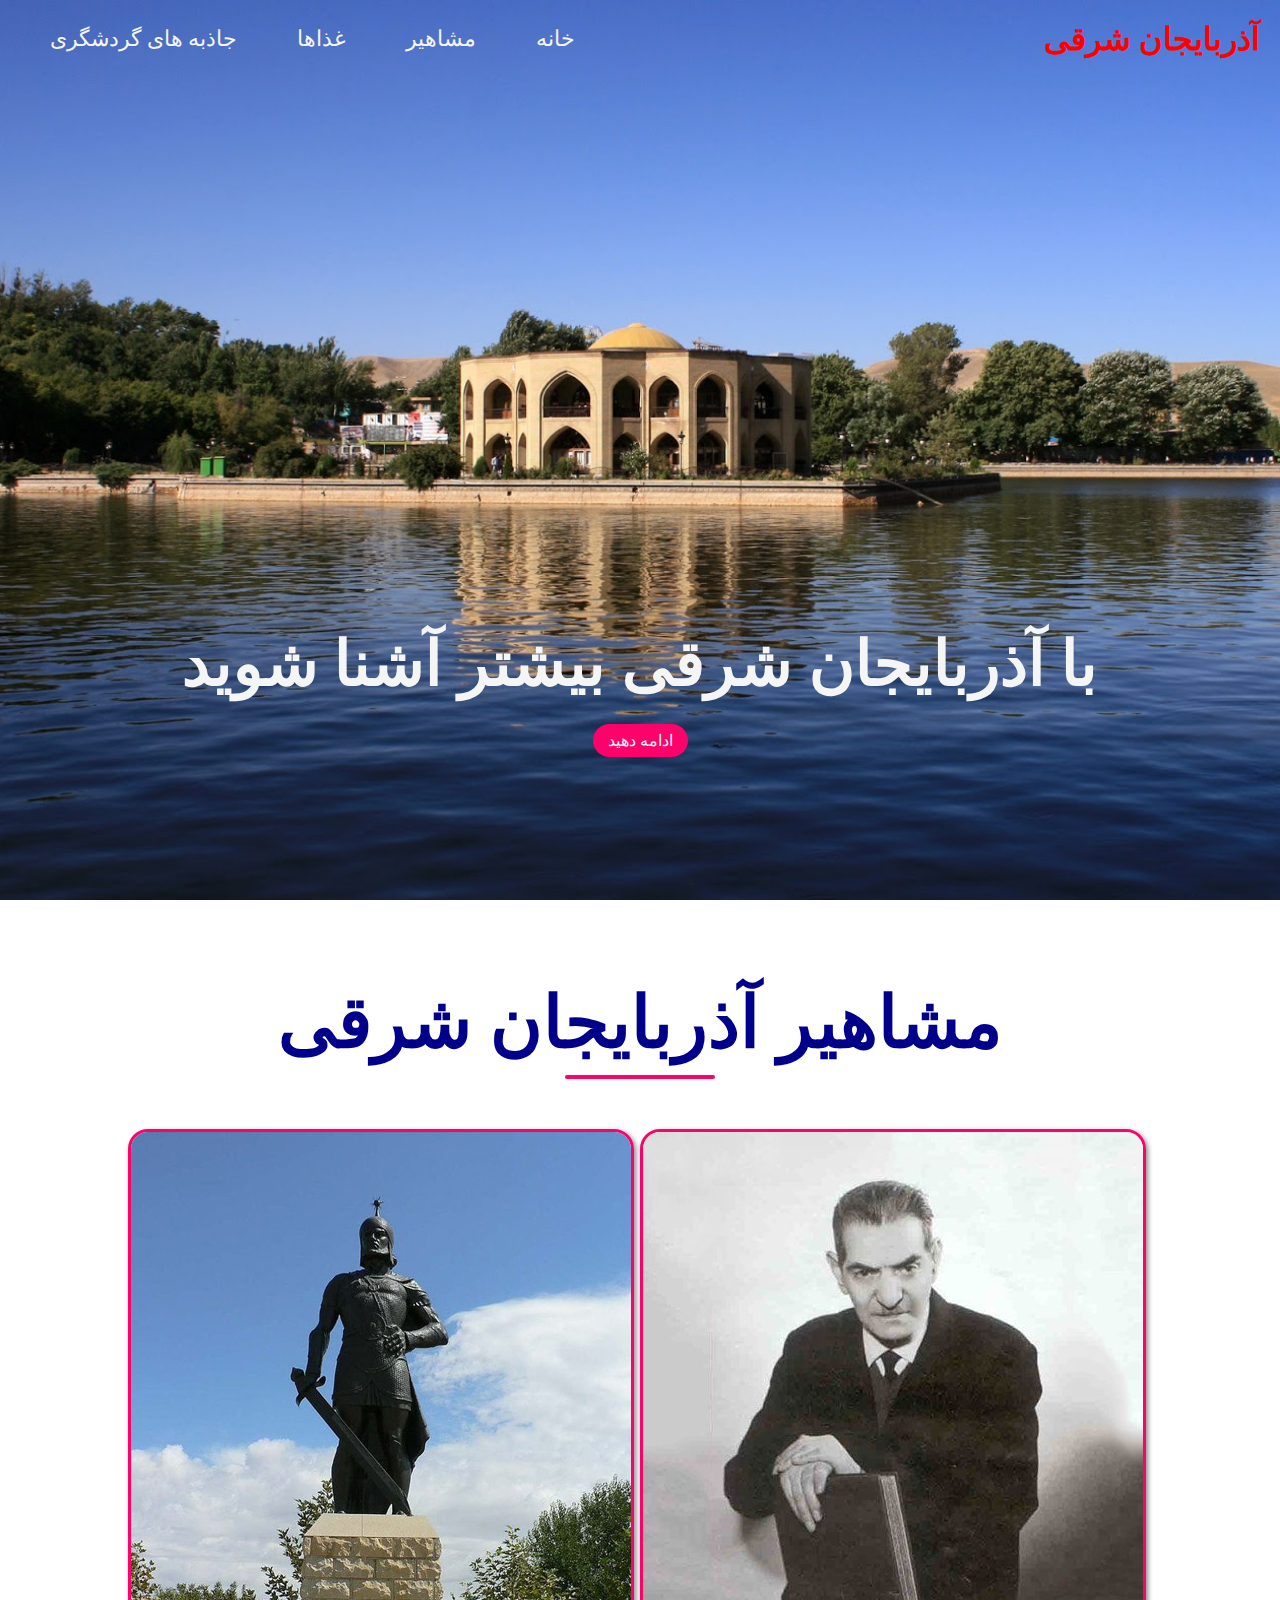
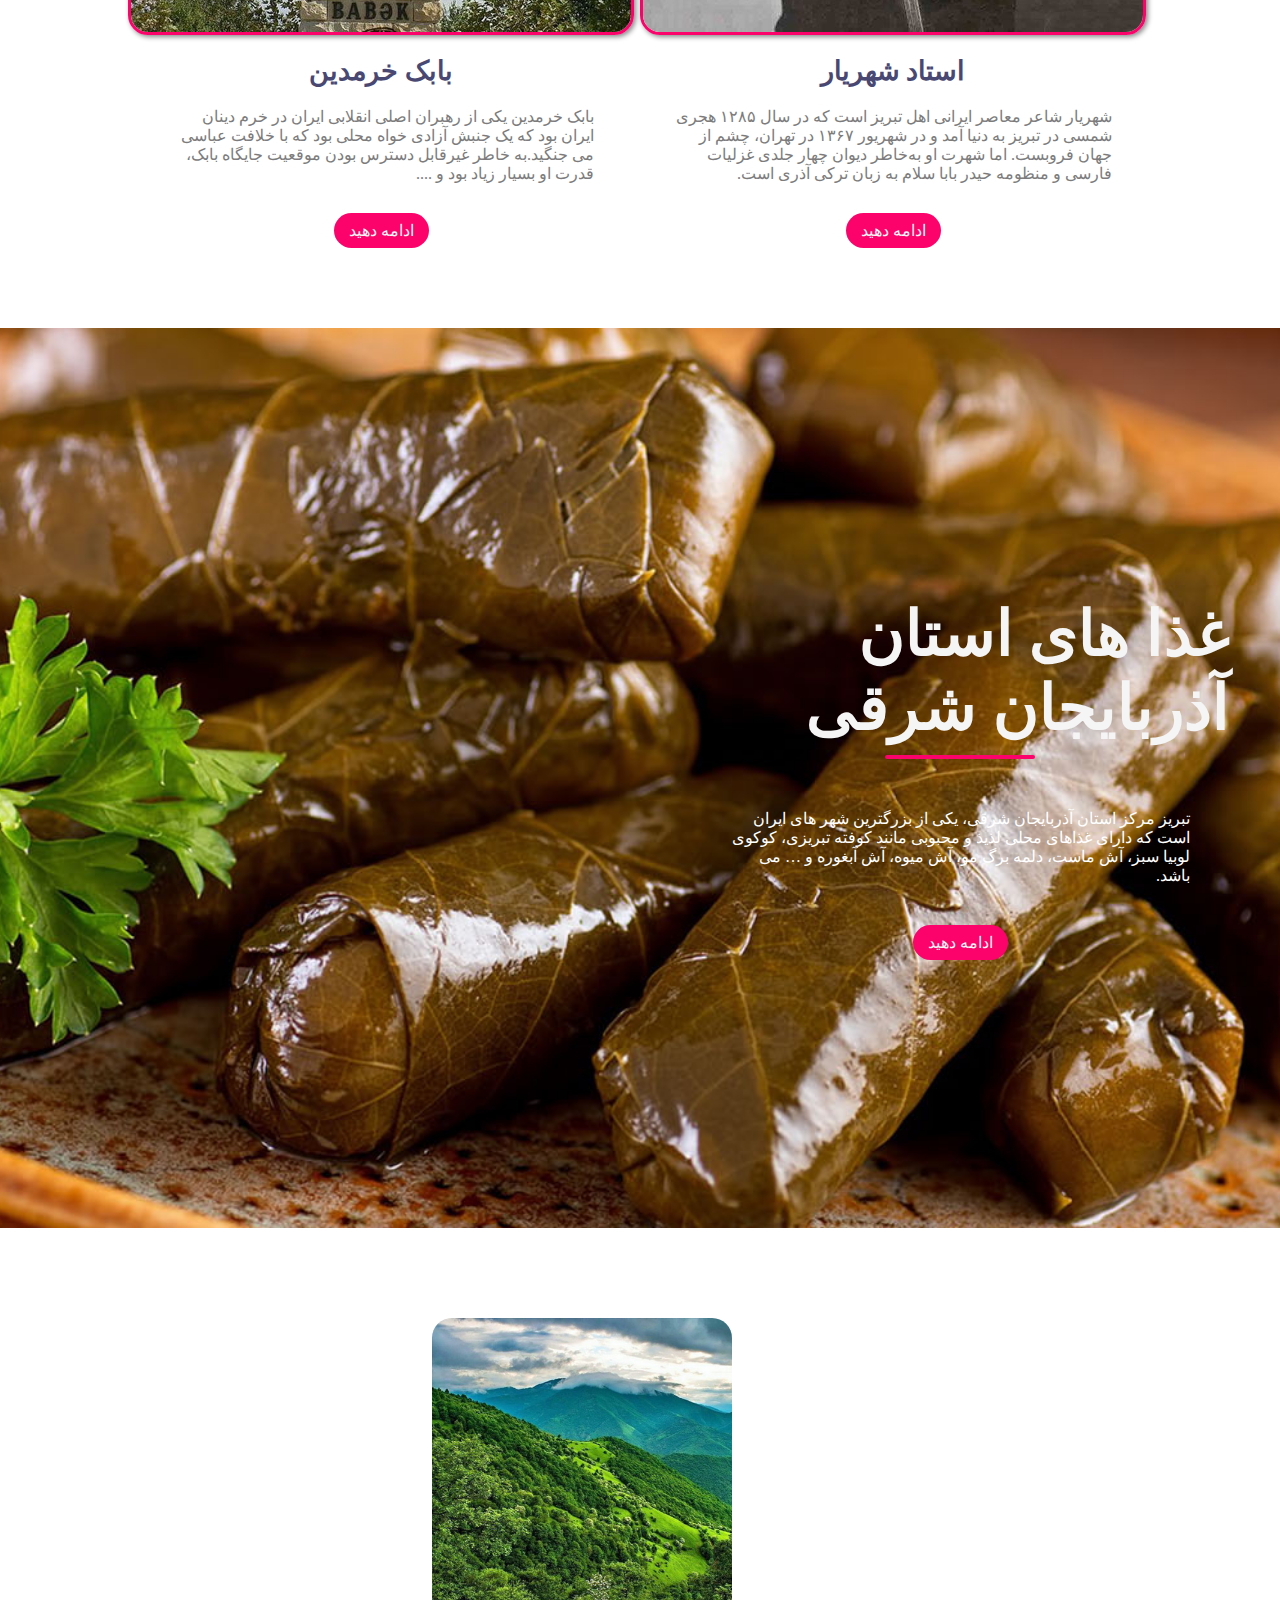
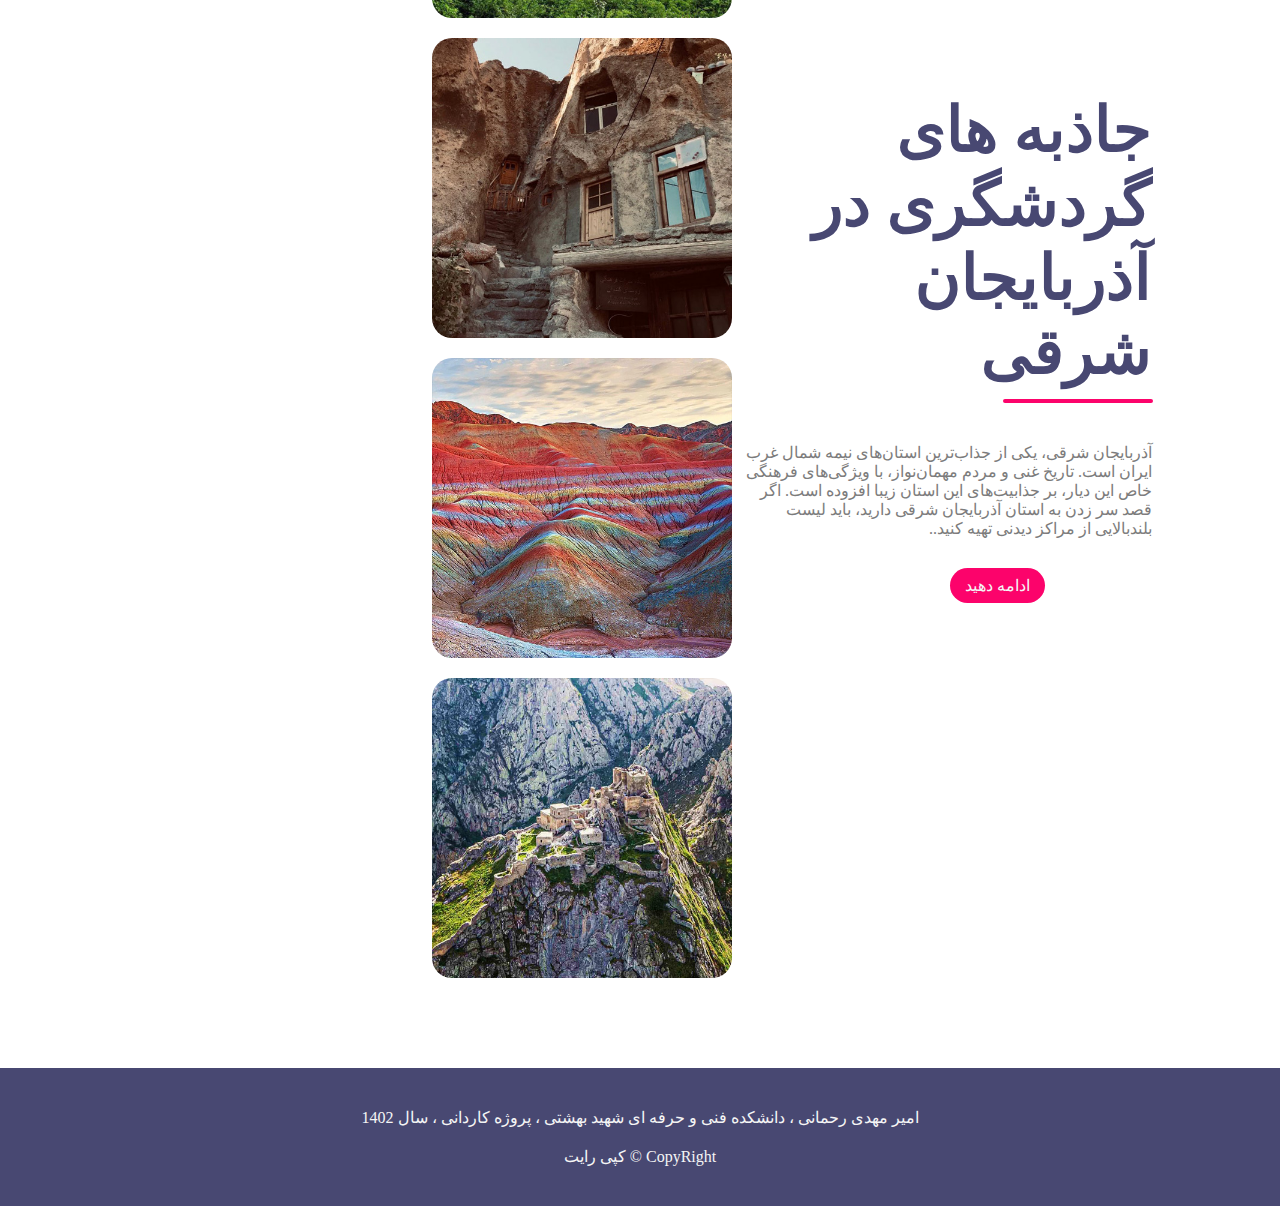
<file: index.html>
<!DOCTYPE html>
<html lang="en">
<head>
    <meta charset="UTF-8">
    <meta name="viewport" content="width=device-width, initial-scale=1.0">
    <title>آذربایجان شرقی</title>
    <link rel="stylesheet" href="./style.css">
</head>
<body>
    
    <!-------------------------------------- Navbar -------------------------------------->
     <nav class="navbar">
        <h1 class="logo">آذربایجان شرقی</h1>
        <ul class="nav-links">
            <li ><a href="./index.html">خانه</a></li>
            <li><a href="./famous.html">مشاهیر</a></li>
            <li><a href="./food.html">غذاها</a></li>
            <li><a href="./places.html">جاذبه های گردشگری</a></li>
        </ul>
        <img src="/img/menu.png" alt="menu" class="menu-btn">
     </nav>
    <!-------------------------------------- Navbar -------------------------------------->

    <!-------------------------------------- Header -------------------------------------->


     <header>
        <div class="header-content">
        
       
        <h1>با آذربایجان شرقی بیشتر آشنا شوید </h1>
        <a href="./index.html#SecFam" class="ctn">ادامه دهید </a>
        </div>
     </header>

    <!-------------------------------------- Header -------------------------------------->

    <!-------------------------------------- Section Famous -------------------------------------->

     <section class="Section-Famous" id="SecFam">
        <div class="title">
            <h1>مشاهیر آذربایجان شرقی</h1>
            <div class="line"></div>
        </div>
        <div class="row">
            <div class="col">
                <img src="img/Shahriyar2.jpg" alt="">
                <h4>استاد شهریار</h4>
                <p>

                    شهریار شاعر معاصر ایرانی اهل تبریز است که در سال‌ ۱۲۸۵ هجری شمسی در تبریز به دنیا آمد و در شهریور ۱۳۶۷ در تهران، چشم از جهان فروبست.  اما شهرت او به‌خاطر دیوان چهار جلدی غزلیات فارسی و منظومه حیدر بابا سلام به زبان ترکی آذری است.</p>
                <a href="./famous.html#Shahriyar" class="ctn">ادامه دهید</a>
            </div>
            <div class="col">
                <img src="img/babak1.jpg" alt="">
                <h4>بابک خرمدین </h4>
                <p>بابک خرمدین یکی از رهبران اصلی انقلابی ایران در خرم دینان 
                    ایران بود که یک جنبش آزادی خواه محلی بود که با خلافت عباسی می جنگید.به خاطر غیرقابل دسترس بودن موقعیت جایگاه بابک، قدرت او بسیار زیاد بود و ....
                </p>
                <a href="./famous.html#Babak" class="ctn">ادامه دهید</a>
            </div>
        </div>
     </section>
    <!-------------------------------------- Section Famous -------------------------------------->

    <!-------------------------------------- Section Food -------------------------------------->

     <section class="Section-Food">
        <div class="Food-content">
            <h1> غذا های استان آذربایجان شرقی</h1>
            <div class="line"></div>
        <p> تبریز مرکز استان آذربایجان شرقی، یکی از بزرگترین شهر های ایران است که دارای غذاهای محلی لذیذ و محبوبی مانند کوفته تبریزی، کوکوی لوبیا سبز، آش ماست، دلمه برگ مو، آش میوه، آش آبغوره و … می باشد.</p>
        <a href="./food.html" class="ctn">ادامه دهید </a>
        </div>
    </section>
    <!-------------------------------------- Section Food -------------------------------------->

    <!-------------------------------------- Section Places -------------------------------------->

    <section class="Section-Places">
        <div class="row">
            <div class="col content-col">
                <h1> جاذبه های گردشگری در آذربایجان شرقی</h1>
                <div class="line"></div>
                <p>
                    آذربایجان شرقی، یکی از جذاب‌ترین استان‌های نیمه شمال غرب ایران است.
                     تاریخ غنی و مردم مهمان‌نواز، با ویژگی‌‌های فرهنگی خاص این دیار، بر جذابیت‌های این استان زیبا افزوده است. 
                     اگر قصد سر زدن به استان آذربایجان شرقی دارید، باید لیست بلندبالایی از مراکز دیدنی تهیه کنید..</p>
                    <a href="./places.html" class="ctn"> ادامه دهید </a>
            </div>
            <div class="col image-col">
                <div class="image-gallery">
                    <img src="img/Arasbaran.jpg" alt="">
                    <img src="img/kan2.jpg" alt="">
                    <img src="img/Ala.jpg" alt="">
                    <img src="img/Babak.jpg" alt="">
                </div>
            </div>
        </div>
    </section>
    <!-------------------------------------- Section Places -------------------------------------->

    <!-------------------------------------- Section Footer -------------------------------------->

    <section class="footer">
        <p>امیر مهدی رحمانی ، دانشکده فنی و حرفه ای شهید بهشتی ، پروژه کاردانی ، سال 1402</p>
        <p>CopyRight © کپی رایت</p>

    </section>
    <!-------------------------------------- Section Footer -------------------------------------->

    <!-------------------------------------- Script -------------------------------------->

     <script>
        const menuBtn = document.querySelector('.menu-btn')
        const navlinks = document.querySelector('.nav-links')


        menuBtn.addEventListener('click',()=>{
            navlinks.classList.toggle('mobile-menu')
        })
     </script>
    <!-------------------------------------- Script -------------------------------------->

</body>
</html>
</file>
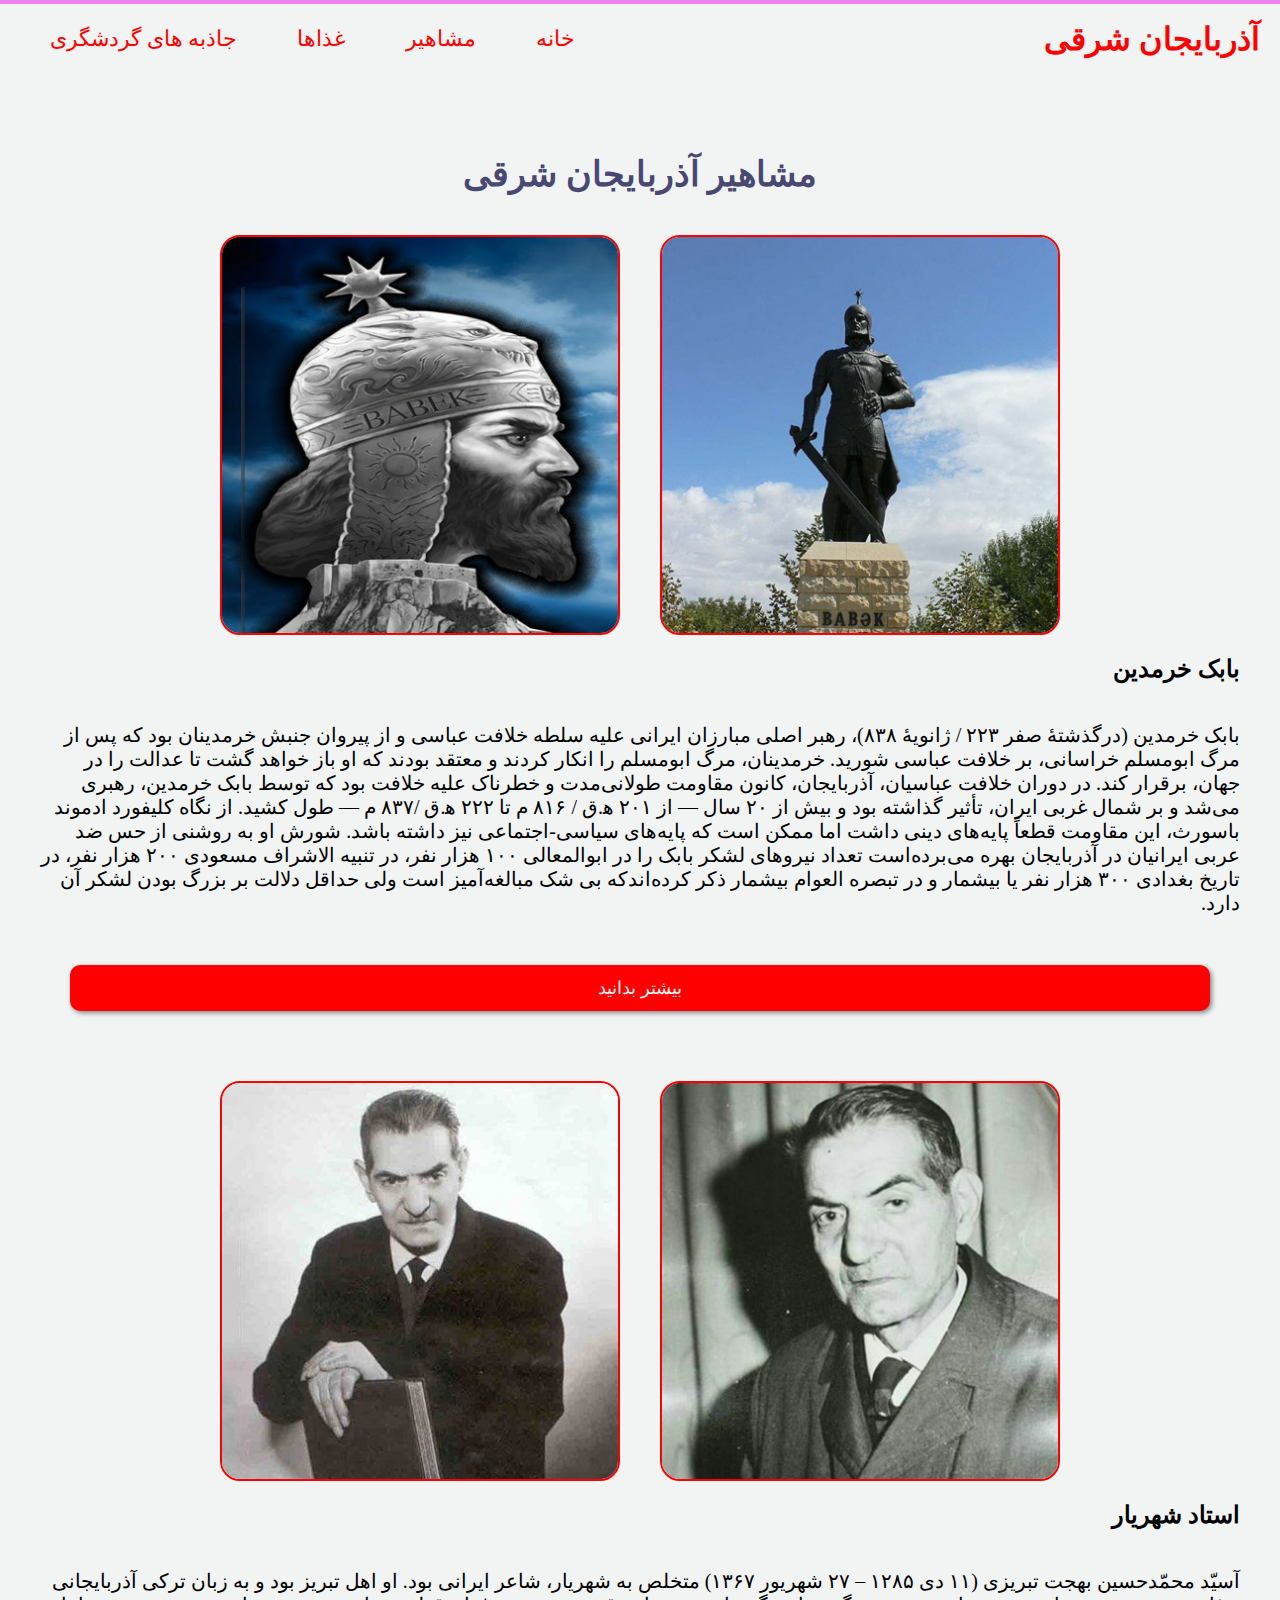
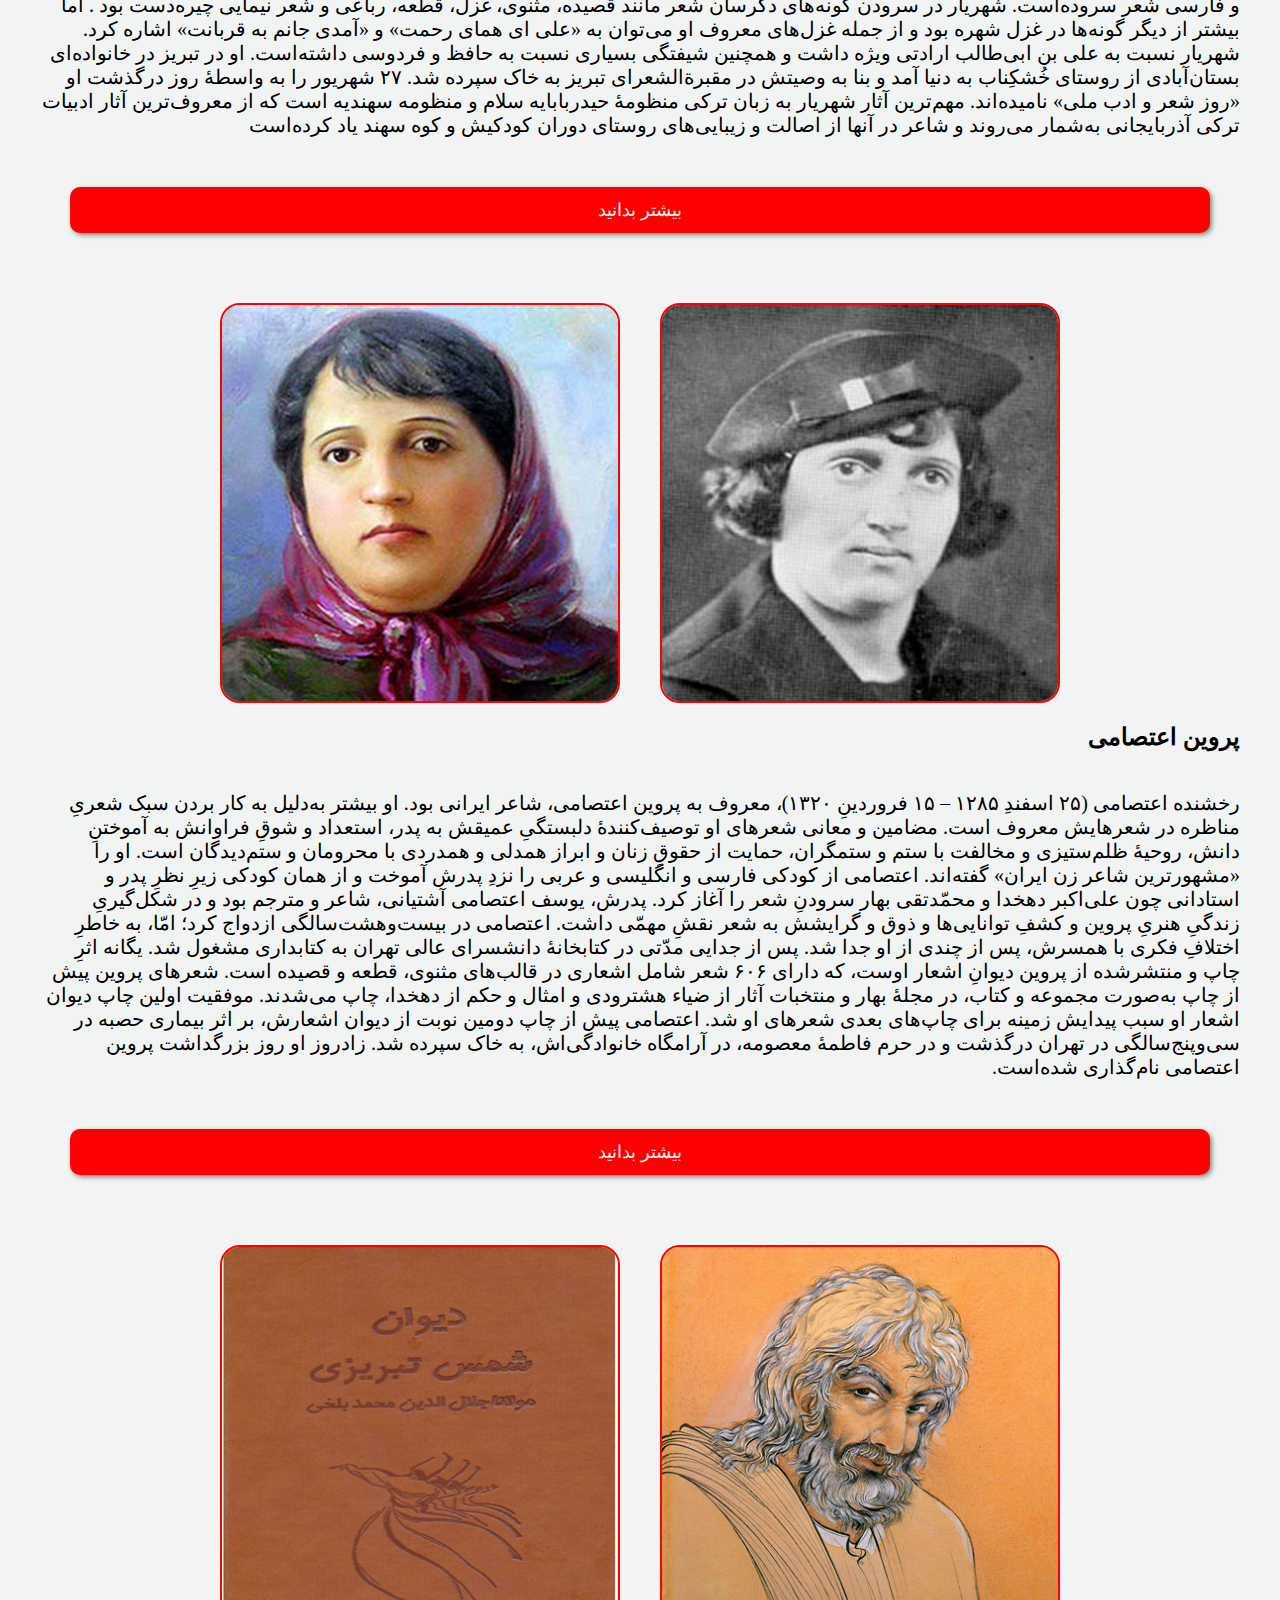
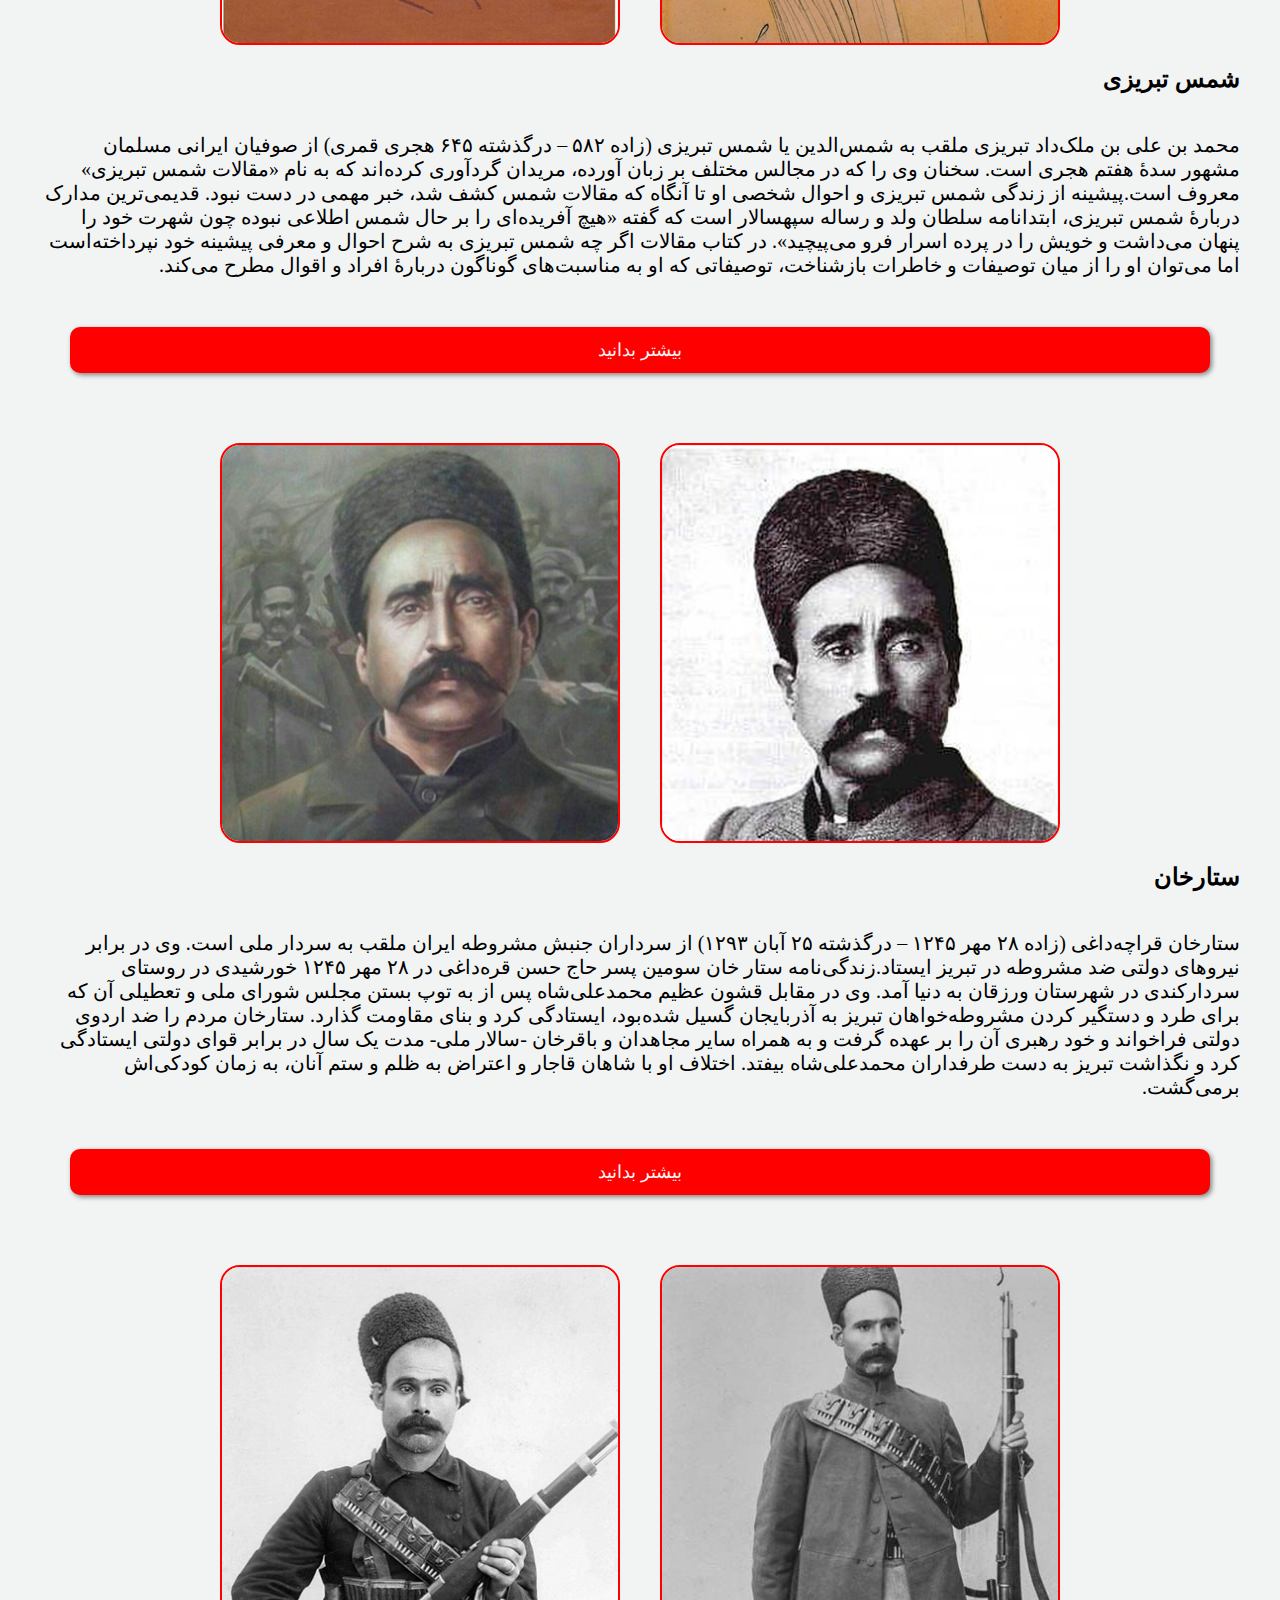
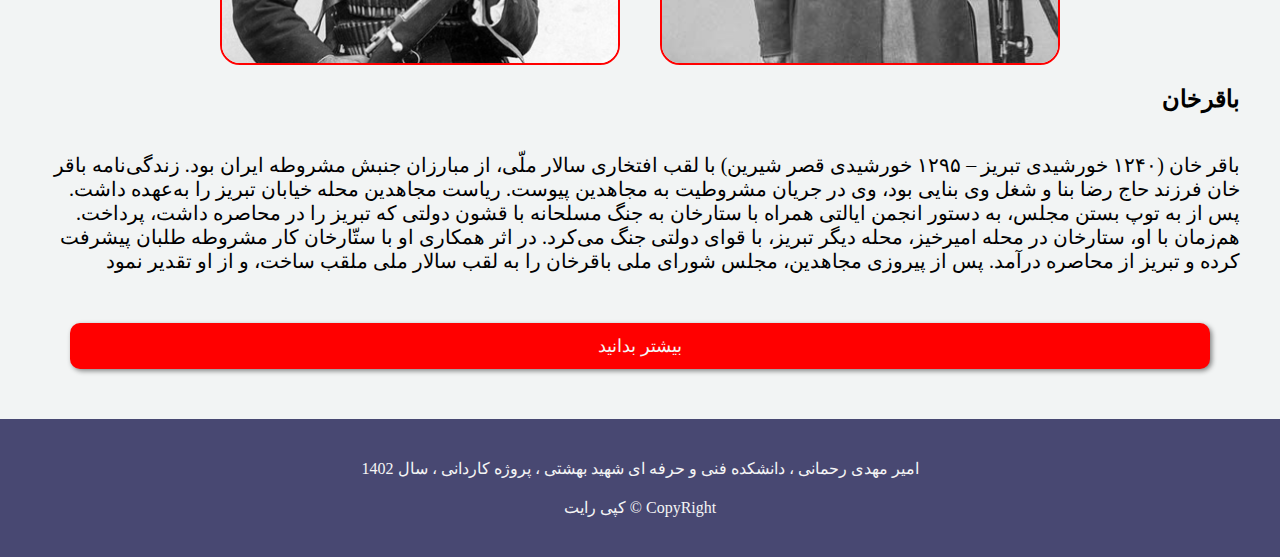
<file: famous.html>
<!DOCTYPE html>
<html lang="en">
<head>
    <meta charset="UTF-8">
    <meta name="viewport" content="width=device-width, initial-scale=1.0">
    <title>Famous</title>
</head>


<style>
 /* -------------------------------------- Global --------------------------------------   */
    
    body {
        background-color:  #f2f4f4    ;
    }
    .title {
        font-size: 35px;
        text-align: center;
        margin-bottom: 20px;
        color: #484872;
        font-weight: bold;
    }
    hr {
        border: 2.7px solid violet;

    }

    *{
    margin: 0;
    padding: 0;
    box-sizing: border-box;
}
    html {
    direction: rtl;
}
a {
    text-decoration: none;
}
.img{
        display: flex; justify-content: center;
    }
    ul{
    list-style: none;
}
 /* -------------------------------------- Global --------------------------------------   */

 /* -------------------------------------- Content --------------------------------------   */

 .one{
    margin-top: 150px;

}
.text a{
    background-color: red ;
    border-radius: 10px; 
    color: whitesmoke; 
    text-decoration: none;
    padding: 12px;
    display: block;
    margin: 50px 70px;
    text-align: center;
    box-shadow: 2px 2px 5px rgba(0, 0, 0, 0.466);
    font-size: 18px;

}
.text a:hover {
    background-color: whitesmoke;
    color: red;
}
    
    div img {
        border-radius: 20px ;
        border: 2px solid red ;
        margin: 20px;
        width: 400px;
        height: 400px;
    }
    div h2 {
        margin-right: 40px;
        font-size: 24px;
    }
    div p {
        margin: 40px;
        font-size: 20px;
    }
 /* -------------------------------------- Content --------------------------------------   */

 /* -------------------------------------- Footer --------------------------------------   */
    
    .footer {
    width: 100%;
    min-height: 100px;
    padding: 20px 80px;
    margin: 0;
    background: #484872;
    text-align: center;
    }
    .footer p {
    color: whitesmoke;  
    margin: 20px auto ;
    }
 /* -------------------------------------- Footer --------------------------------------   */

 /* -------------------------------------- Nav --------------------------------------   */

ul li a{
    font-size: 22px;
    color: red;
    
}
.navbar {
    position: absolute;
    top: 0;
    left: 0;
    display: flex;
    width: 100%;
    justify-content: space-between;
    padding: 20px;
    color: red;
}
.nav-links{
    display: flex;
    align-items: center;
}
.nav-links li {
    margin: 0 30px;
}
.menu-btn {
    position: absolute;
    top: 30px;
    left: 30px;
    width: 40px;
    cursor: pointer; 
    display: none;
}
 /* -------------------------------------- Nav --------------------------------------   */

 /* -------------------------------------- Mobile --------------------------------------   */

    @media only screen and (max-width:850px) {
        .img{
            display: flex;
            flex-direction: column;
            justify-content: center;
            align-items: center;

        }
        .image2{
            display: none;
        }
        .image1 {
            width: 90%;

        }
        .footer {
        padding: 10px;
        }

        .menu-btn{
        display: block;
    }
    .navbar {
        padding: 0;
    }
    .logo {
        position: absolute;
        top: 30px;
        right: 30px;
    }
    .nav-links{
        flex-direction: column;
        width: 100%;
        height: 100vh;
        justify-content: center;
        background: #484872;
        margin-top: -900px;
        transition: all 0.5s ease;
    }
    .mobile-menu{
        margin-top:0px ; 
        border-bottom-right-radius: 30%;
    }
    .nav-links li {
        margin: 30px auto;
    }

    }
 /* -------------------------------------- Mobile --------------------------------------   */

</style>
<body>
 <!-- -------------------------------------- Nav --------------------------------------  -->

    <nav class="navbar">
        <h1 class="logo"><a href="./index.html" style="color: red;">آذربایجان شرقی</a></h1>
        <ul class="nav-links">
            <li ><a href="./index.html">خانه</a></li>
            <li ><a href="./famous.html">مشاهیر</a></li>
            <li><a href="./food.html">غذاها</a></li>
            <li><a href="./places.html">جاذبه های گردشگری</a></li>
        </ul>
        <img src="./img/menu.png" alt="menu" class="menu-btn">
    </nav>
    <hr>
     
 <!-- -------------------------------------- Nav --------------------------------------  -->

 <!-- -------------------------------------- Footer --------------------------------------  -->
     
    <section class="one" id="Babak">
         <h1  class="title">مشاهیر آذربایجان شرقی</h1> 
        <div class="img">
            <img src="img/babak1_400.jpg" alt="" class="image1">
            <img src="img/babak2.jpg" alt="" class="image2">
        </div>
        <div class="text">
            <h2>بابک خرمدین</h2>
            <p>بابک خرمدین (درگذشتۀ صفر ۲۲۳ / ژانویۀ ۸۳۸)،
                 رهبر اصلی مبارزان ایرانی علیه سلطه خلافت عباسی و از پیروان جنبش خرمدینان بود که پس از مرگ ابومسلم خراسانی، بر خلافت عباسی شورید.

                خرمدینان، مرگ ابومسلم را انکار کردند و معتقد بودند که او باز خواهد گشت تا عدالت را در جهان، برقرار کند.
                 در دوران خلافت عباسیان، آذربایجان، کانون مقاومت طولانی‌مدت و خطرناک علیه خلافت بود که توسط بابک خرمدین، رهبری می‌شد و بر شمال غربی ایران، تأثیر گذاشته بود
                  و بیش از ۲۰ سال — از ۲۰۱ ه‍.ق / ۸۱۶ م تا ۲۲۲ ه‍.ق /۸۳۷ م — طول کشید.
                   از نگاه کلیفورد ادموند باسورث، این مقاومت قطعاً پایه‌های دینی داشت اما ممکن است که پایه‌های سیاسی-اجتماعی نیز داشته باشد.
                    شورش او به روشنی از حس ضد عربی ایرانیان در آذربایجان بهره می‌برده‌است تعداد نیروهای لشکر بابک را در ابوالمعالی ۱۰۰ هزار نفر،
                     در تنبیه الاشراف مسعودی ۲۰۰ هزار نفر، 
                     در تاریخ بغدادی ۳۰۰ هزار نفر یا بیشمار و در تبصره العوام بیشمار ذکر کرده‌اندکه بی شک مبالغه‌آمیز است ولی حداقل دلالت بر بزرگ بودن لشکر آن دارد. </p>
            <a href="https://fa.wikipedia.org/wiki/%D8%A8%D8%A7%D8%A8%DA%A9_%D8%AE%D8%B1%D9%85%D8%AF%DB%8C%D9%86">بیشتر بدانید </a>
        </div>
    </section>

    <section class="two" id="Shahriyar">
        <div class="img">
            <img src="img/Shahriyar.jpg" alt="" class="image1">
            <img src="img/Shahriyar1.jpg" alt="" class="image2">
        </div>
        <div class="text">
            <h2>استاد شهریار</h2>
            <p>آسیّد محمّدحسین بهجت تبریزی (۱۱ دی ۱۲۸۵ – ۲۷ شهریور ۱۳۶۷) متخلص به شهریار، شاعر ایرانی بود.
                 او اهل تبریز بود و به زبان‌ ترکی آذربایجانی و فارسی شعر سروده‌است.
                  شهریار در سرودن گونه‌های دگرسان شعر مانند قصیده، مثنوی، غزل، قطعه، رباعی و شعر نیمایی چیره‌دست بود .
                   اما بیشتر از دیگر گونه‌ها در غزل شهره بود و از جمله غزل‌های معروف او می‌توان به «علی ای همای رحمت»
                    و «آمدی جانم به قربانت» اشاره کرد. شهریار نسبت به علی بن ابی‌طالب ارادتی ویژه داشت و همچنین شیفتگی بسیاری نسبت به حافظ و فردوسی داشته‌است.

                او در تبریز در خانواده‌ای بستان‌آبادی از روستای خُشکِناب به دنیا آمد و بنا به وصیتش در مقبرةالشعرای تبریز به خاک سپرده شد.
                 ۲۷ شهریور را به واسطهٔ روز درگذشت او «روز شعر و ادب ملی» نامیده‌اند.
                  مهم‌ترین آثار شهریار به زبان ترکی منظومهٔ حیدربابایه سلام و منظومه سهندیه است که از معروف‌ترین آثار ادبیات ترکی آذربایجانی به‌شمار می‌روند
                   و شاعر در آنها از اصالت و زیبایی‌های روستای دوران کودکیش و کوه سهند یاد کرده‌است
                </p>
            <a href="https://fa.wikipedia.org/wiki/%D8%B4%D9%87%D8%B1%DB%8C%D8%A7%D8%B1_(%D8%B4%D8%A7%D8%B9%D8%B1)">بیشتر بدانید </a>
        </div>
    </section>
    <section class="three">
        <div class="img">
            <img src="img/parvin.jpg" alt="" class="image1">
            <img src="img/parvin2.jpg" alt="" class="image2">
        </div>
        <div class="text">
            <h2>پروین اعتصامی</h2>
            <p>
                رخشنده اعتصامی (۲۵ اسفندِ ۱۲۸۵ – ۱۵ فروردینِ ۱۳۲۰)، معروف به پروین اعتصامی، شاعر ایرانی بود.
                او بیشتر به‌دلیل به کار بردن سبک شعریِ مناظره در شعرهایش معروف است.
                مضامین و معانی شعرهای او توصیف‌کنندهٔ دلبستگیِ عمیقش به پدر، استعداد و شوقِ فراوانش به آموختنِ دانش،
                روحیهٔ ظلم‌ستیزی و مخالفت با ستم و ستمگران، حمایت از حقوقِ زنان و ابراز همدلی و همدردی با محرومان و ستم‌دیدگان است.
                او را «مشهورترین شاعر زن ایران» گفته‌اند.
                اعتصامی از کودکی فارسی و انگلیسی و عربی را نزدِ پدرش آموخت
                و از همان کودکی زیرِ نظرِ پدر و استادانی چون علی‌اکبر دهخدا و محمّدتقی بهار سرودنِ شعر را آغاز کرد.
                پدرش، یوسف اعتصامی آشتیانی، شاعر و مترجم بود و در شکل‌گیریِ زندگیِ هنریِ پروین و کشفِ توانایی‌ها و ذوق و گرایشش به شعر نقشِ مهمّی داشت.
                اعتصامی در بیست‌وهشت‌سالگی ازدواج کرد؛ امّا، به خاطرِ اختلافِ فکری با همسرش، پس از چندی از او جدا شد.
                پس از جدایی مدّتی در کتابخانهٔ دانشسرای عالی تهران به کتابداری مشغول شد.
                یگانه اثرِ چاپ و منتشرشده از پروین دیوانِ اشعار اوست، که دارای ۶۰۶ شعر شامل اشعاری در قالب‌های مثنوی، قطعه و قصیده است.
                شعرهای پروین پیش از چاپ به‌صورت مجموعه و کتاب، در مجلهٔ بهار و منتخبات آثار از ضیاء هشترودی و امثال و حکم از دهخدا، چاپ می‌شدند.
                موفقیت اولین چاپ دیوان اشعار او سبب پیدایش زمینه برای چاپ‌های بعدی شعرهای او شد.
                اعتصامی پیش از چاپ دومین نوبت از دیوان اشعارش، بر اثر بیماری حصبه در سی‌وپنج‌سالگی در تهران درگذشت
                و در حرم فاطمهٔ معصومه، در آرامگاه خانوادگی‌اش، به خاک سپرده شد. زادروز او روز بزرگداشت پروین اعتصامی نام‌گذاری شده‌است. 
                </p>
            <a href="https://fa.wikipedia.org/wiki/%D9%BE%D8%B1%D9%88%DB%8C%D9%86_%D8%A7%D8%B9%D8%AA%D8%B5%D8%A7%D9%85%DB%8C"> بیشتر بدانید </a>
        </div>
        
    </section>
    <section class="four">
        <div class="img">
            <img src="img/shams.jpg" alt="" class="image1">
            <img src="img/shams2.jpg" alt="" class="image2">
        </div>
        <div class="text">
            <h2>شمس تبریزی</h2>
            <p>
                محمد بن علی بن ملک‌داد تبریزی ملقب به شمس‌الدین یا شمس تبریزی (زاده ۵۸۲ – درگذشته ۶۴۵ هجری قمری) 
                از صوفیان ایرانی مسلمان مشهور سدهٔ هفتم هجری است. سخنان وی را که در مجالس مختلف بر زبان آورده،
                مریدان گردآوری کرده‌اند که به نام «مقالات شمس تبریزی» معروف است.پیشینه
                از زندگی شمس تبریزی و احوال شخصی او تا آنگاه که مقالات شمس کشف شد، خبر مهمی در دست نبود.
                قدیمی‌ترین مدارک دربارهٔ شمس تبریزی، ابتدانامه سلطان ولد و رساله سپهسالار است که گفته «هیچ آفریده‌ای را بر حال شمس اطلاعی نبوده
                چون شهرت خود را پنهان می‌داشت و خویش را در پرده اسرار فرو می‌پیچید». در کتاب مقالات اگر چه شمس تبریزی
                به شرح احوال و معرفی پیشینه خود نپرداخته‌است اما می‌توان او را از میان توصیفات و
                خاطرات بازشناخت، توصیفاتی که او به مناسبت‌های گوناگون دربارهٔ افراد و اقوال مطرح می‌کند. 
            </p>
            <a href="https://fa.wikipedia.org/wiki/%D8%B4%D9%85%D8%B3_%D8%AA%D8%A8%D8%B1%DB%8C%D8%B2%DB%8C"> بیشتر بدانید </a>
        </div>
            
    </section>
    <section class="five">
        <div class="img">
            <img src="img/sattar.jpg" alt="" class="image1">
            <img src="img/sattar2.jpg" alt="" class="image2">
        </div>
        <div class="text">
            <h2>ستارخان</h2>
            <p>
                ستارخان قراچه‌داغی (زاده ۲۸ مهر ۱۲۴۵ – درگذشته ۲۵ آبان ۱۲۹۳) از سرداران جنبش مشروطه ایران ملقب به سردار ملی است.
                وی در برابر نیروهای دولتی ضد مشروطه در تبریز ایستاد.زندگی‌نامه
                ستار خان سومین پسر حاج حسن قره‌داغی در ۲۸ مهر ۱۲۴۵ خورشیدی در روستای سردارکندی در شهرستان ورزقان به دنیا آمد.
                وی در مقابل قشون عظیم محمدعلی‌شاه پس از به توپ بستن مجلس شورای ملی و تعطیلی آن که برای طرد و دستگیر کردن مشروطه‌خواهان تبریز به آذربایجان گسیل شده‌بود،
                 ایستادگی کرد و بنای مقاومت گذارد. ستارخان مردم را ضد اردوی دولتی فراخواند و خود رهبری آن را بر عهده گرفت و به همراه سایر مجاهدان
                  و باقرخان -سالار ملی- مدت یک سال در برابر قوای دولتی ایستادگی کرد 
                  و نگذاشت تبریز به دست طرفداران محمدعلی‌شاه بیفتد.
                   اختلاف او با شاهان قاجار و اعتراض به ظلم و ستم آنان، به زمان کودکی‌اش برمی‌گشت.
            </p>
            <a href="https://fa.wikipedia.org/wiki/%D8%B3%D8%AA%D8%A7%D8%B1%D8%AE%D8%A7%D9%86"> بیشتر بدانید </a>
        </div>
    </section>
    <section class="six">
        <div class="img" >
            <img src="img/bager.jpg" alt="" class="image1">
            <img src="img/bager2.jpg" alt="" class="image2">
        </div>
        <div class="text">
            <h2>باقرخان</h2>
            <p>
                باقر خان (۱۲۴۰ خورشیدی تبریز – ۱۲۹۵ خورشیدی قصر شیرین) با لقب افتخاری سالار ملّی، از مبارزان جنبش مشروطه ایران بود.
                زندگی‌نامه
                باقر خان فرزند حاج رضا بنا و شغل وی بنایی بود، وی در جریان مشروطیت به مجاهدین پیوست.
                 ریاست مجاهدین محله خیابان تبریز را به‌عهده داشت. پس از به توپ بستن مجلس،
                  به دستور انجمن ایالتی همراه با ستارخان به جنگ مسلحانه با قشون دولتی که تبریز را در محاصره داشت، پرداخت.
                   هم‌زمان با او، ستارخان در محله امیرخیز، محله دیگر تبریز، با قوای دولتی جنگ می‌کرد.
                در اثر همکاری او با ستّارخان کار مشروطه طلبان پیشرفت کرده و تبریز از محاصره درآمد.
                 پس از پیروزی مجاهدین، مجلس شورای ملی باقرخان را به لقب سالار ملی ملقب ساخت، و از او تقدیر نمود 
                </p>
            <a href="https://fa.wikipedia.org/wiki/%D8%A8%D8%A7%D9%82%D8%B1%D8%AE%D8%A7%D9%86"> بیشتر بدانید</a>
        </div>
    </section>

 <!-- -------------------------------------- Content --------------------------------------  -->

 <!-- -------------------------------------- Footer --------------------------------------  -->

    <section class="footer">
        <p>امیر مهدی رحمانی ، دانشکده فنی و حرفه ای شهید بهشتی ، پروژه کاردانی ، سال 1402</p>
        <p>CopyRight © کپی رایت</p>

    </section>
 <!-- -------------------------------------- Footer --------------------------------------  -->

 <!-- -------------------------------------- Script --------------------------------------  -->

    <script>
        const menuBtn = document.querySelector('.menu-btn')
        const navlinks = document.querySelector('.nav-links')


        menuBtn.addEventListener('click',()=>{
            navlinks.classList.toggle('mobile-menu')
        })
     </script>
 <!-- -------------------------------------- Script --------------------------------------  -->

</body>
</html>
</file>
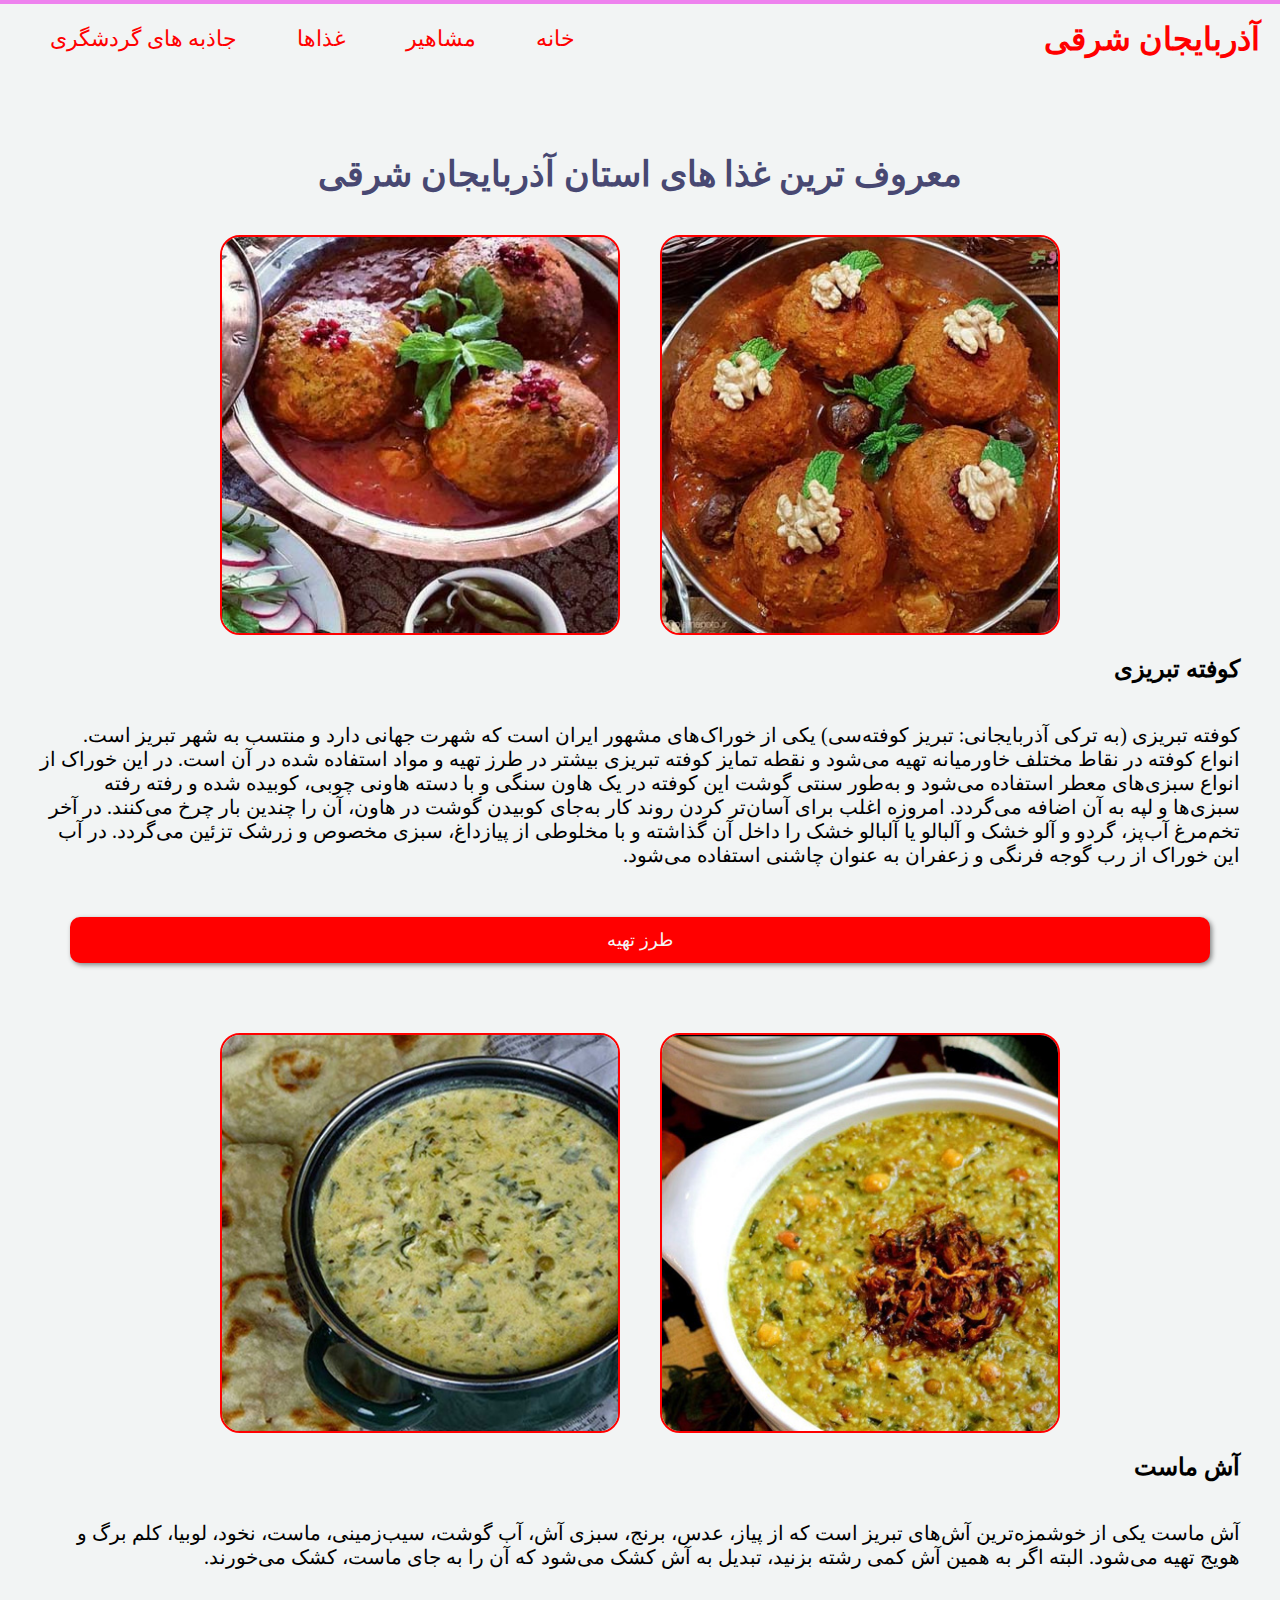
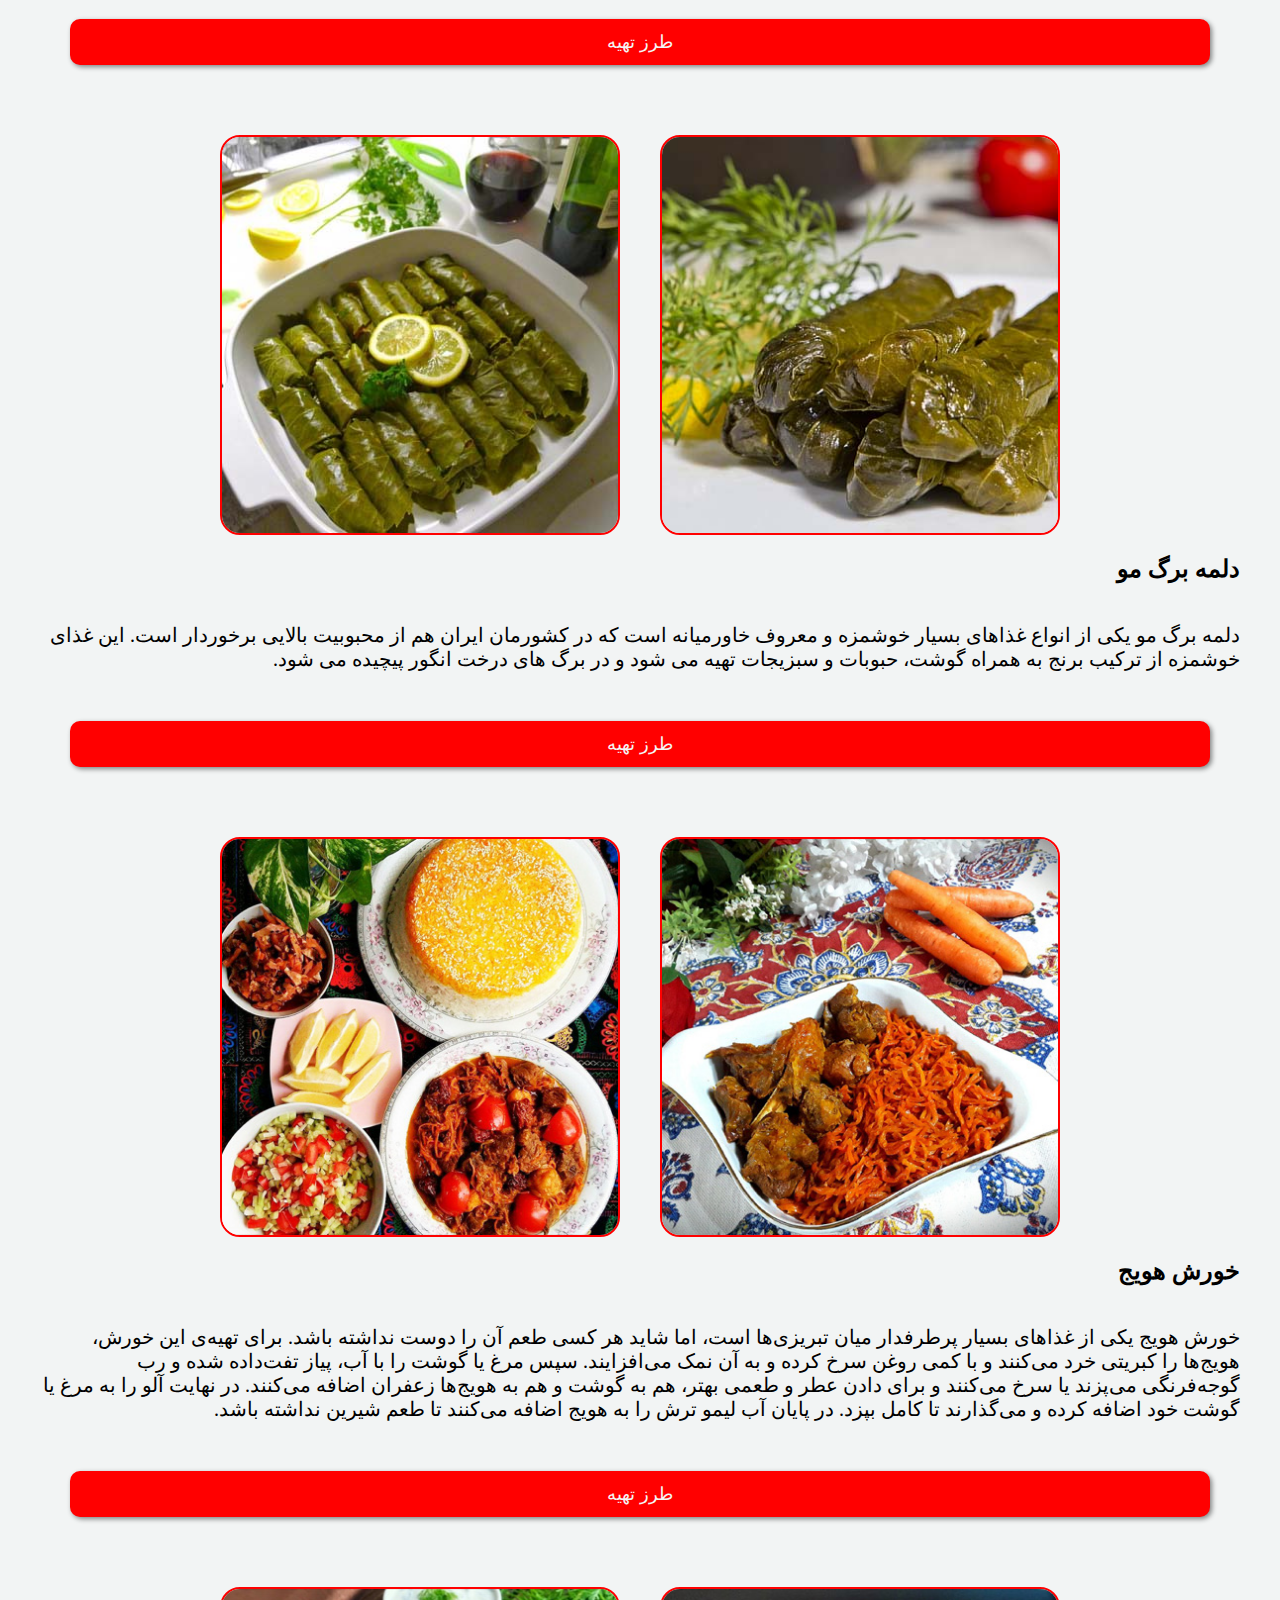
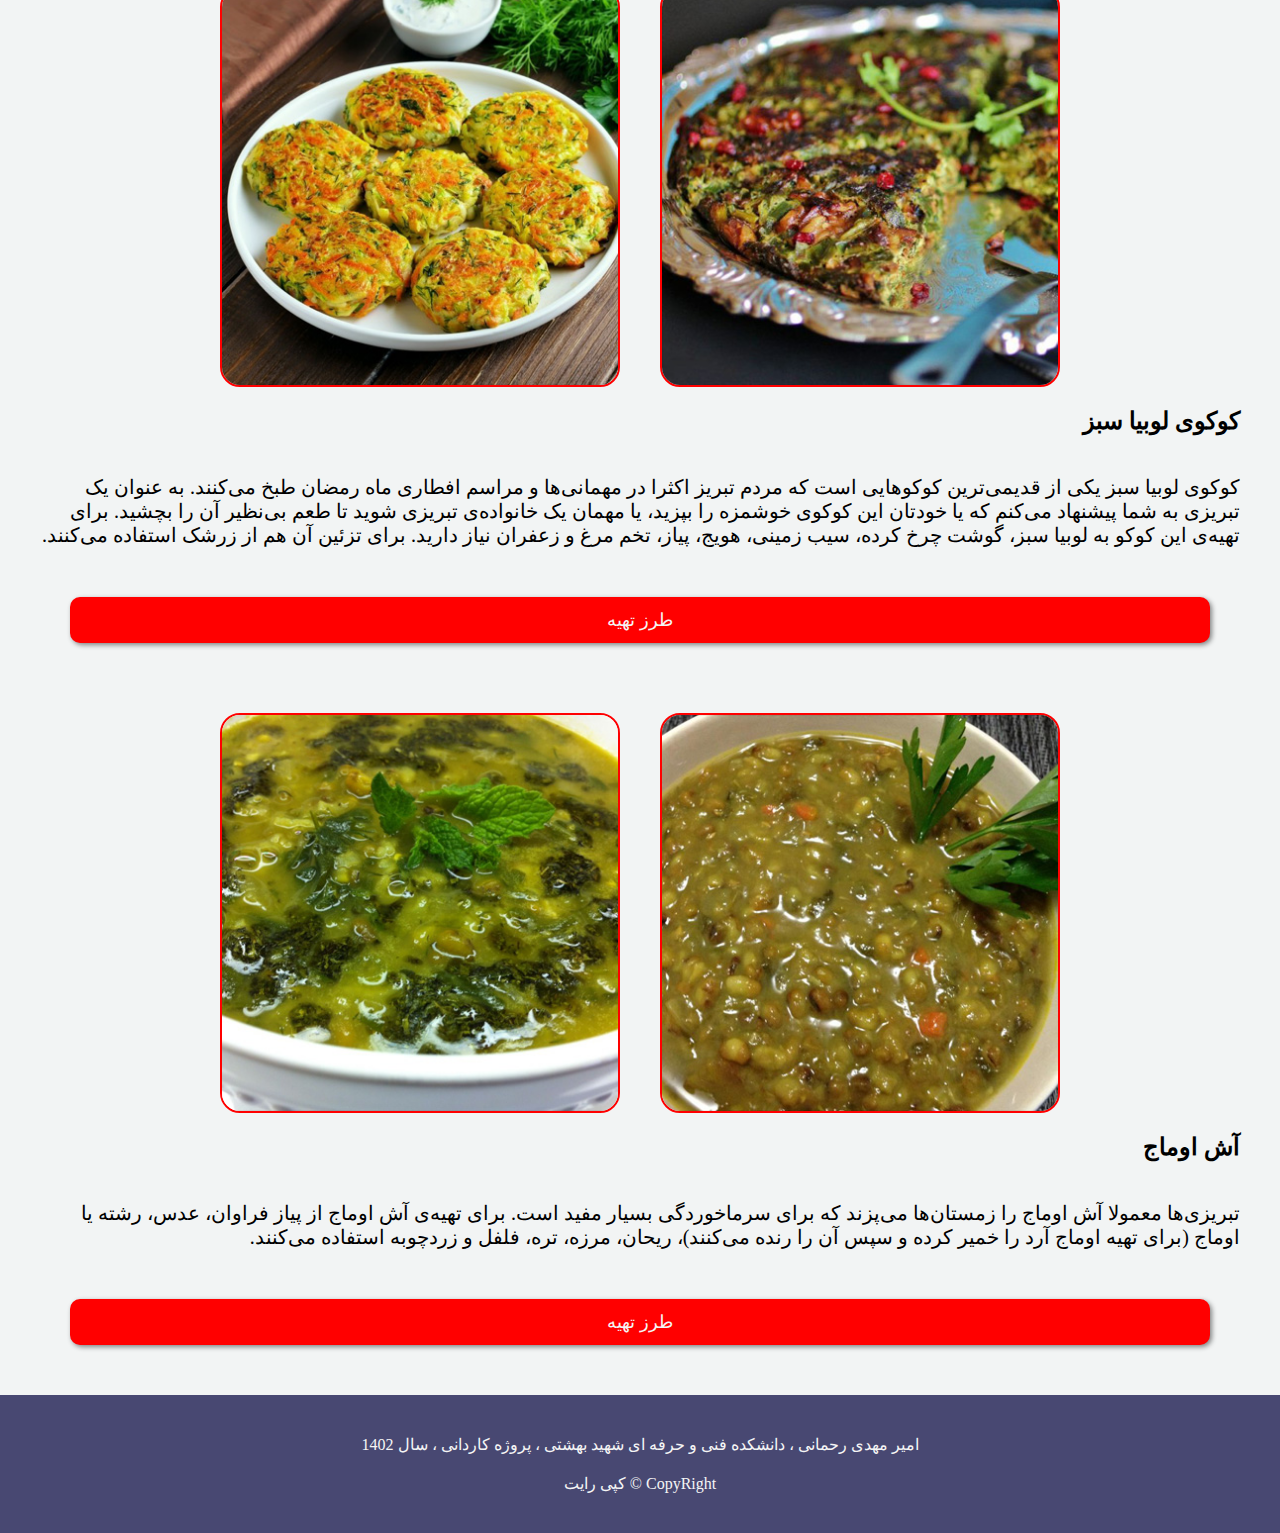
<file: food.html>
<!DOCTYPE html>
<html lang="en">
<head>
    <meta charset="UTF-8">
    <meta name="viewport" content="width=device-width, initial-scale=1.0">
    <title>Food</title>
</head>


<style>
/* -------------------------------------- Global -------------------------------------- */
    
    body {
        background-color:  #f2f4f4    ;
    }
    .title {
        font-size: 35px;
        text-align: center;
        margin-bottom: 20px;
        color: #484872;
        font-weight: bold;
    }
    hr {
        border: 2.7px solid violet;

    }

    *{
    margin: 0;
    padding: 0;
    box-sizing: border-box;
}
    html {
    direction: rtl;
}
a {
    text-decoration: none;
}
.img{
        display: flex; justify-content: center;
    }
    ul{
    list-style: none;
}
/* -------------------------------------- Global -------------------------------------- */

/* -------------------------------------- Content -------------------------------------- */

.one{
    margin-top: 150px;

}
.text a{
    background-color: red ;
    border-radius: 10px; 
    color: whitesmoke; 
    text-decoration: none;
    padding: 12px;
    display: block;
    margin: 50px 70px;
    text-align: center;
    box-shadow: 2px 2px 5px rgba(0, 0, 0, 0.466);
    font-size: 18px;

}
.text a:hover {
    background-color: whitesmoke;
    color: red;
}
    
    div img {
        border-radius: 20px ;
        border: 2px solid red ;
        margin: 20px;
        width: 400px;
        height: 400px;
    }
    div h2 {
        margin-right: 40px;
        font-size: 24px;
    }
    div p {
        margin: 40px;
        font-size: 20px;
    }
    ul li a{
    font-size: 22px;
    color: red;
    
}
/* -------------------------------------- Content -------------------------------------- */


/* -------------------------------------- Footer -------------------------------------- */

    .footer {
    width: 100%;
    min-height: 100px;
    padding: 20px 80px;
    margin: 0;
    background: #484872;
    text-align: center;
    }
    .footer p {
    color: whitesmoke;  
    margin: 20px auto ;
    }
/* -------------------------------------- Footer -------------------------------------- */

/* -------------------------------------- Nav -------------------------------------- */

.navbar {
    position: absolute;
    top: 0;
    left: 0;
    display: flex;
    width: 100%;
    justify-content: space-between;
    padding: 20px;
    color: red;
}
.nav-links{
    display: flex;
    align-items: center;
}
.nav-links li {
    margin: 0 30px;
}
.menu-btn {
    position: absolute;
    top: 30px;
    left: 30px;
    width: 40px;
    cursor: pointer; 
    display: none;
}
/* -------------------------------------- Nav -------------------------------------- */

/* -------------------------------------- Mobile -------------------------------------- */

    @media only screen and (max-width:850px) {
        .img{
            display: flex;
            flex-direction: column;
            justify-content: center;
            align-items: center;

        }
        .image2{
            display: none;
        }
        .image1 {
            width: 90%;

        }
        .footer {
        padding: 10px;
        }
.menu-btn{
        display: block;
    }
    .navbar {
        padding: 0;
    }
    .logo {
        position: absolute;
        top: 30px;
        right: 30px;
    }
    .nav-links{
        flex-direction: column;
        width: 100%;
        height: 100vh;
        justify-content: center;
        background: #484872;
        margin-top: -900px;
        transition: all 0.5s ease;
    }
    .mobile-menu{
        margin-top:0px ; 
        border-bottom-right-radius: 30%;
    }
    .nav-links li {
        margin: 30px auto;
    }

    }
/* -------------------------------------- Mobile -------------------------------------- */

</style>
<body>
 <!-- -------------------------------------- Nav --------------------------------------  -->

    <nav class="navbar">
        <h1 class="logo"><a href="./index.html" style="color: red;">آذربایجان شرقی</a></h1>
        <ul class="nav-links">
            <li ><a href="./index.html">خانه</a></li>
            <li><a href="./famous.html">مشاهیر</a></li>
            <li><a href="./food.html">غذاها</a></li>
            <li><a href="./places.html">جاذبه های گردشگری</a></li>
        </ul>
        <img src="./img/menu.png" alt="menu" class="menu-btn">
    </nav>
    <hr>
 <!-- -------------------------------------- Nav --------------------------------------  -->
    
 <!-- -------------------------------------- Content --------------------------------------  -->
     
    <section class="one">
         <h1  class="title">معروف ترین غذا های استان آذربایجان شرقی</h1> 
        <div class="img">
            <img src="img/kofte.jpg" alt="" class="image1">
            <img src="img/kofte2.jpg" alt="" class="image2">
        </div>
        <div class="text">
            <h2>کوفته تبریزی</h2>
            <p>کوفته تبریزی (به ترکی آذربایجانی: تبریز کوفته‌سی) یکی از خوراک‌های مشهور ایران است که شهرت جهانی دارد
            و منتسب به شهر تبریز است.
            انواع کوفته در نقاط مختلف خاورمیانه تهیه می‌شود و نقطه تمایز کوفته تبریزی بیشتر در طرز تهیه و مواد استفاده شده در آن است.
            در این خوراک از انواع سبزی‌های معطر استفاده می‌شود
            و به‌طور سنتی گوشت این کوفته در یک هاون سنگی و با دسته هاونی چوبی، کوبیده شده و رفته رفته سبزی‌ها و لپه به آن اضافه می‌گردد.
            امروزه اغلب برای آسان‌تر کردن روند کار به‌جای کوبیدن گوشت در هاون،
            آن را چندین بار چرخ می‌کنند.
            در آخر تخم‌مرغ آب‌پز، گردو و آلو خشک و آلبالو یا آلبالو خشک را داخل آن گذاشته
            و با مخلوطی از پیازداغ، سبزی مخصوص و زرشک تزئین می‌گردد.
            در آب این خوراک از رب گوجه فرنگی و زعفران به عنوان چاشنی استفاده می‌شود. </p>
            <a href="https://chishi.ir/287-koufte-tabrizi/">طرز تهیه </a>
        </div>
    </section>

    <section class="two">
        <div class="img">
            <img src="img/ashmas.jpg" alt="" class="image1">
            <img src="img/ashmas2.jpg" alt="" class="image2">
        </div>
        <div class="text">
            <h2>آش ماست</h2>
            <p>آش ماست یکی از خوشمزه‌ترین آش‌های تبریز است 
                که از پیاز، عدس، برنج، سبزی آش، آب گوشت، سیب‌زمینی، ماست، نخود، لوبیا، کلم برگ و هویج تهیه می‌شود.
                البته اگر به همین آش کمی رشته بزنید، تبدیل به آش کشک می‌شود که آن را به جای ماست، کشک می‌خورند.
                </p>
            <a href="https://chishi.ir/735-ash-mast/">طرز تهیه </a>
        </div>
    </section>
    <section class="three">
        <div class="img">
            <img src="img/dolma.jpg" alt="" class="image1">
            <img src="img/dolma1.jpg" alt="" class="image2">
        </div>
        <div class="text">
            <h2>دلمه برگ مو</h2>
            <p>دلمه برگ مو یکی از انواع غذاهای بسیار خوشمزه و معروف خاورمیانه است که در کشورمان ایران هم از محبوبیت بالایی برخوردار است.
            این غذای خوشمزه از ترکیب برنج به همراه گوشت، حبوبات و سبزیجات تهیه می شود و در برگ های درخت انگور پیچیده می شود.
            </p>
            <a href="https://chishi.ir/339-dolme-barge-mo/"> طرز تهیه </a>
        </div>
        
    </section>
    <section class="four">
        <div class="img">
            <img src="img/havij.jpg" alt="" class="image1">
            <img src="img/havij2.jpg" alt="" class="image2">
        </div>
        <div class="text">
            <h2>خورش هویج</h2>
            <p>خورش هویج یکی از غذاهای بسیار پرطرفدار میان تبریزی‌ها است،
                اما شاید هر کسی طعم آن را دوست نداشته باشد.
                برای تهیه‌ی این خورش، هویج‌ها را کبریتی خرد می‌کنند و با کمی روغن سرخ کرده و به آن نمک می‌افزایند.
                سپس مرغ یا گوشت را با آب، پیاز تفت‌‌داده شده و رب گوجه‌فرنگی می‌پزند یا سرخ می‌کنند 
                و برای دادن عطر و طعمی بهتر، هم به گوشت و هم به هویج‌ها زعفران اضافه می‌کنند. 
                در نهایت آلو را به مرغ یا گوشت خود اضافه کرده و می‌گذارند تا کامل بپزد.
                در پایان آب لیمو ترش را به هویج اضافه می‌کنند تا طعم شیرین نداشته باشد.</p>
            <a href="https://chishi.ir/1175-khoresh-havij/"> طرز تهیه </a>
        </div>
            
    </section>
    <section class="five">
        <div class="img">
            <img src="img/lobia.jpg" alt="" class="image1">
            <img src="img/lobia2.jpg" alt="" class="image2">
        </div>
        <div class="text">
            <h2>کوکوی لوبیا سبز</h2>
            <p>کوکوی لوبیا سبز یکی از قدیمی‌ترین کوکوهایی است که مردم تبریز اکثرا در مهمانی‌ها و مراسم افطاری ماه رمضان طبخ می‌کنند.
                به عنوان یک تبریزی به شما پیشنهاد می‌کنم که یا خودتان این کوکوی خوشمزه را بپزید،
                یا مهمان یک خانواده‌ی تبریزی شوید تا طعم بی‌نظیر آن را بچشید.
                برای تهیه‌ی این کوکو به لوبیا سبز،
                گوشت چرخ کرده، سیب زمینی،
                هویج، پیاز، تخم مرغ و زعفران نیاز دارید.
                برای تزئین آن هم از زرشک استفاده می‌کنند.</p>
            <a href="https://chishi.ir/1843-kookoo-loobia-sabz/"> طرز تهیه </a>
        </div>
    </section>
    <section class="six">
        <div class="img" >
            <img src="img/omaj.jpg" alt="" class="image1">
            <img src="img/omaj2.jpg" alt="" class="image2">
        </div>
        <div class="text">
            <h2>آش اوماج</h2>
            <p>تبریزی‌ها معمولا آش اوماج را زمستان‌ها می‌پزند که برای سرما‌خوردگی بسیار مفید است.
                 برای تهیه‌ی آش اوماج از پیاز فراوان، عدس، رشته یا اوماج
                  (برای تهیه اوماج آرد را خمیر کرده و سپس آن را رنده می‌کنند)، 
                  ریحان، مرزه، تره، فلفل و زردچوبه استفاده می‌کنند.</p>
            <a href="https://chishi.ir/3563-ash-oumaj/"> طرز تهیه</a>
        </div>
    </section>
 <!-- -------------------------------------- Content --------------------------------------  -->

 <!-- -------------------------------------- Footer --------------------------------------  -->

    <section class="footer">
        <p>امیر مهدی رحمانی ، دانشکده فنی و حرفه ای شهید بهشتی ، پروژه کاردانی ، سال 1402</p>
        <p>CopyRight © کپی رایت</p>

    </section>
 <!-- -------------------------------------- Footer --------------------------------------  -->

 <!-- -------------------------------------- Script --------------------------------------  -->

    <script>
        const menuBtn = document.querySelector('.menu-btn')
        const navlinks = document.querySelector('.nav-links')


        menuBtn.addEventListener('click',()=>{
            navlinks.classList.toggle('mobile-menu')
        })
     </script>
 <!-- -------------------------------------- Script --------------------------------------  -->

</body>
</html>
</file>
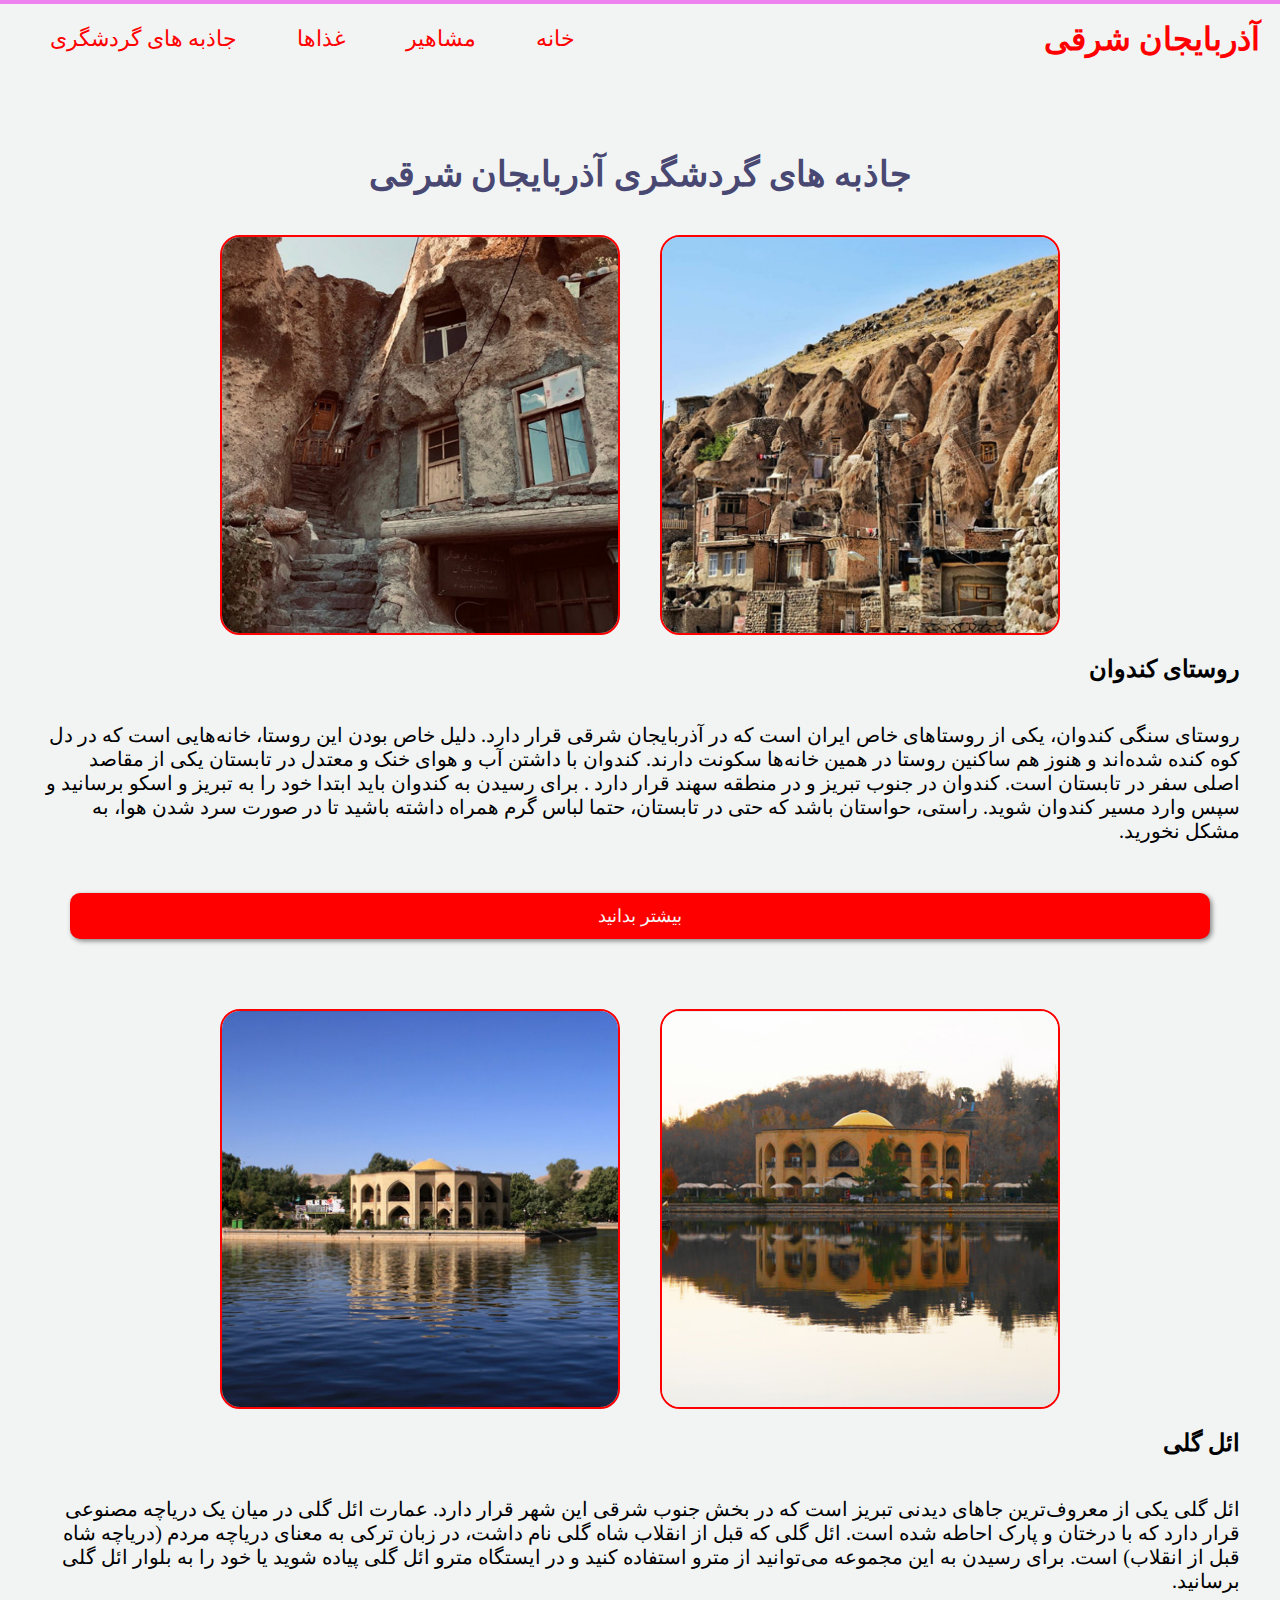
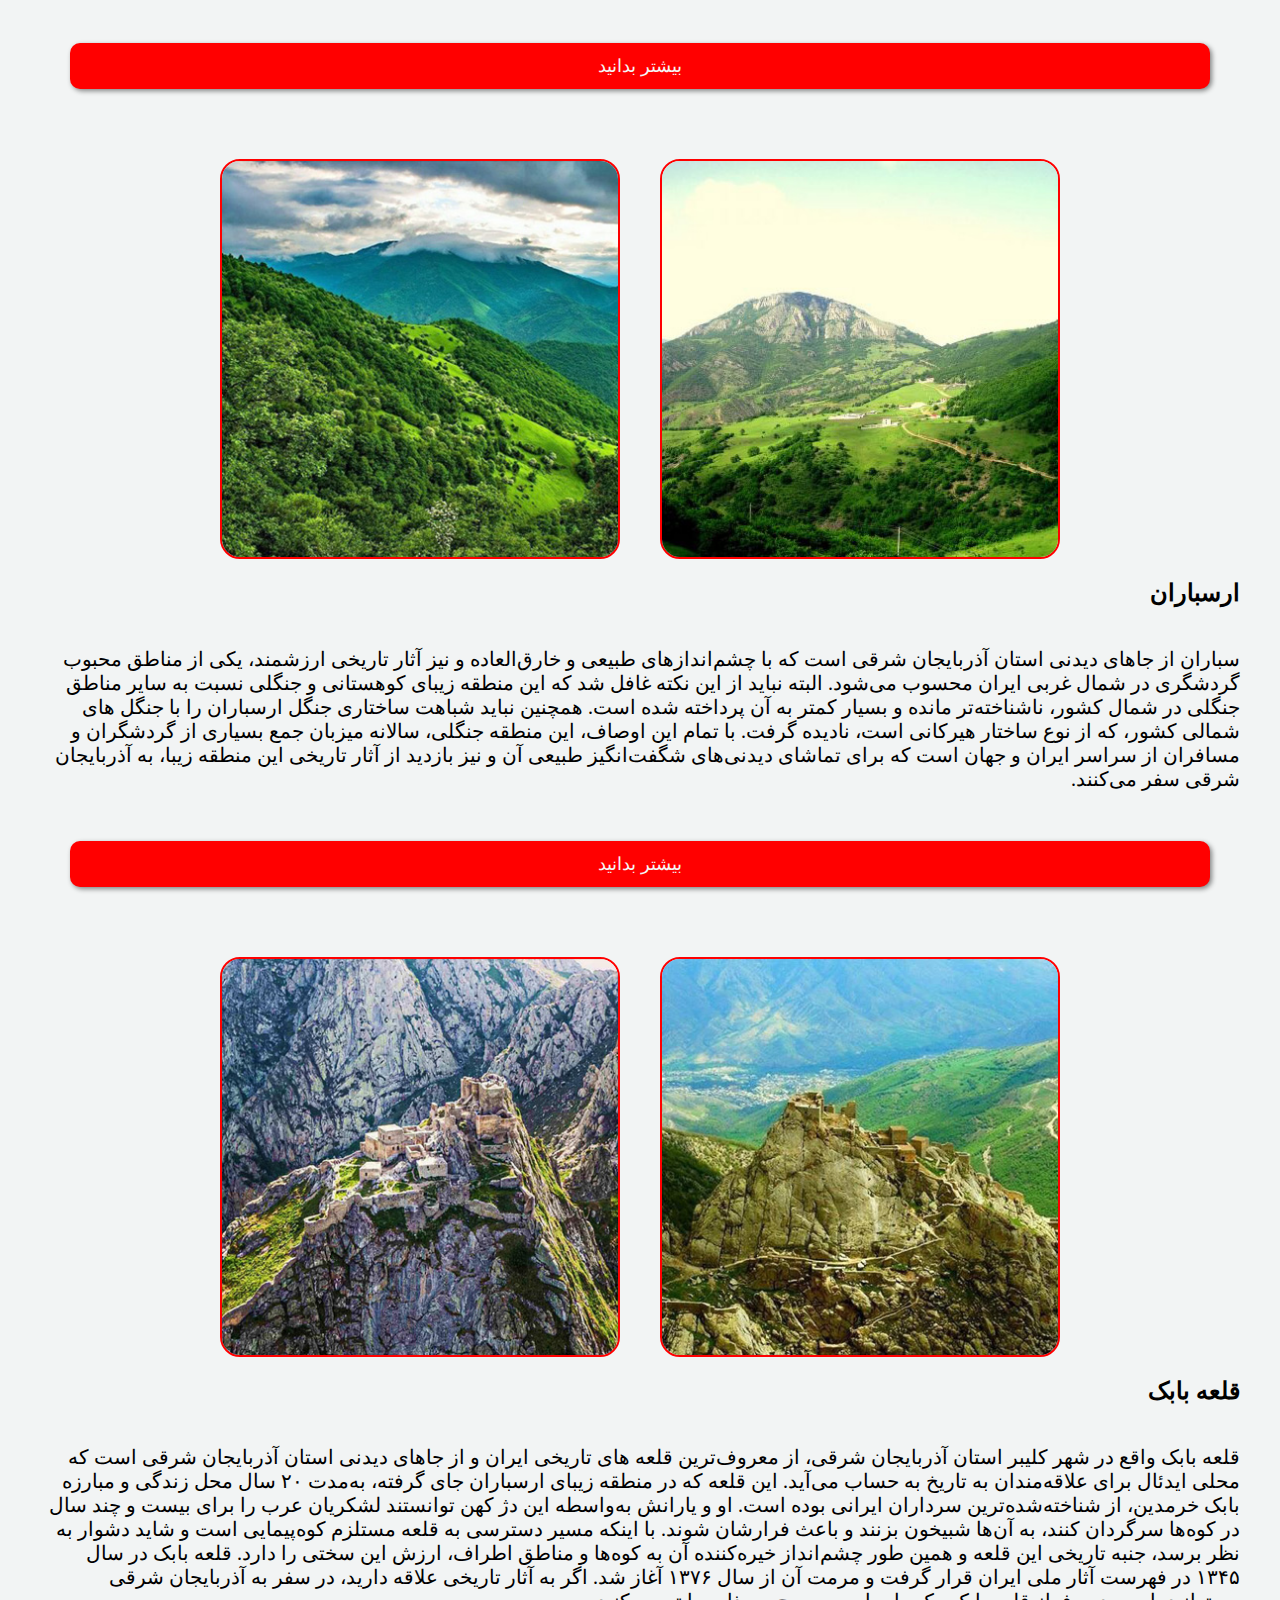
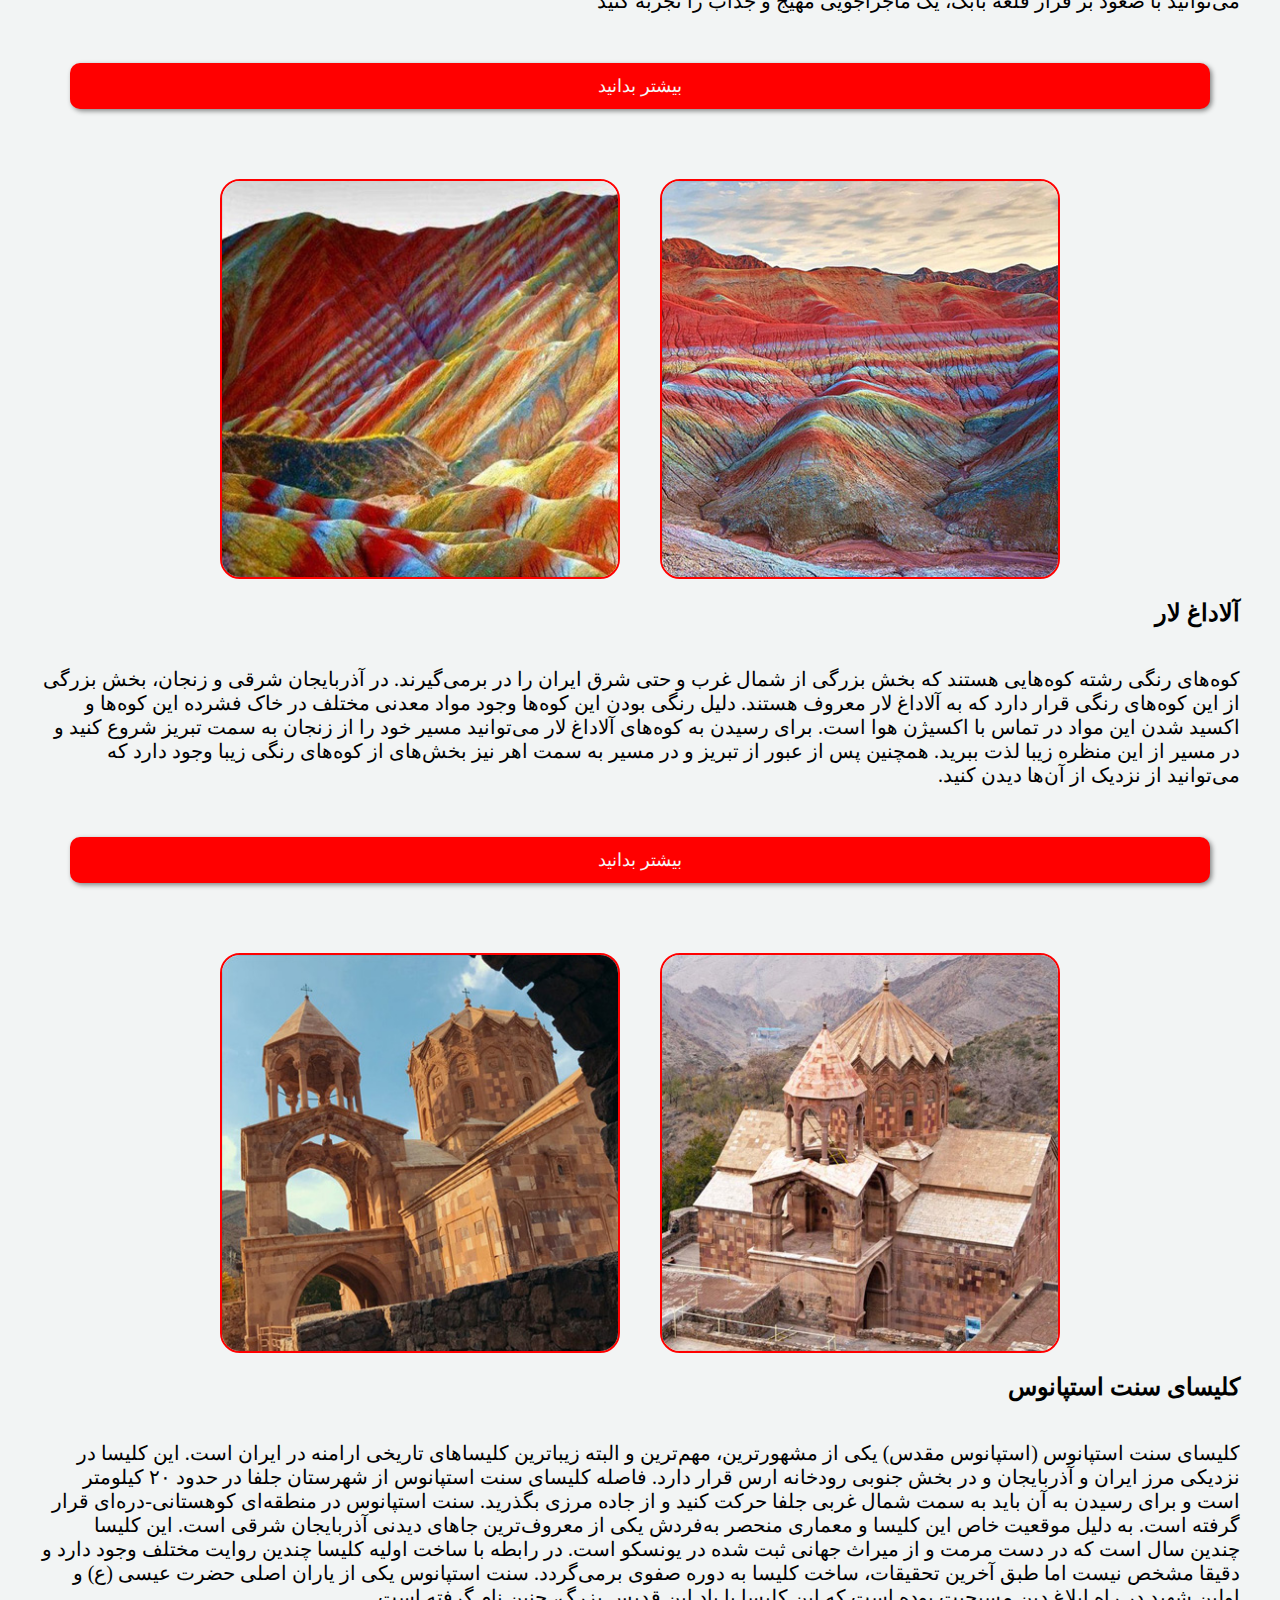
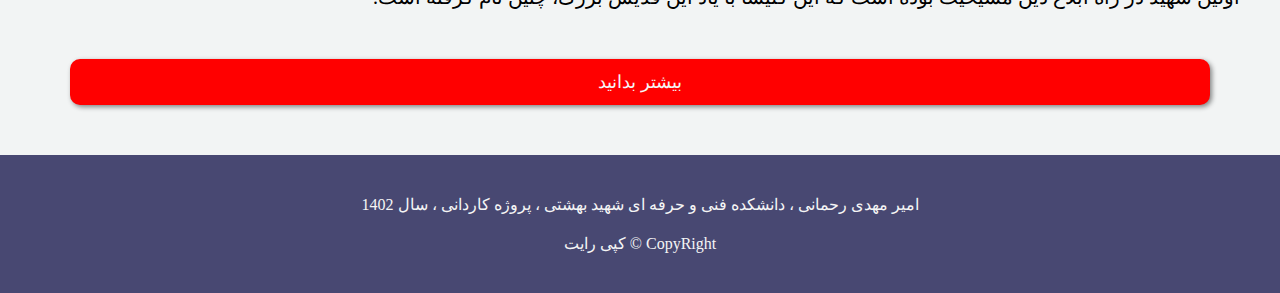
<file: places.html>
<!DOCTYPE html>
<html lang="en">
<head>
    <meta charset="UTF-8">
    <meta name="viewport" content="width=device-width, initial-scale=1.0">
    <title>Places</title>
</head>


<style>
 /* -------------------------------------- Global --------------------------------------   */
    
    body {
        background-color:  #f2f4f4    ;
    }
    .title {
        font-size: 35px;
        text-align: center;
        margin-bottom: 20px;
        color: #484872;
        font-weight: bold;
    }
    hr {
        border: 2.7px solid violet;
    }

    *{
    margin: 0;
    padding: 0;
    box-sizing: border-box;
}
    html {
    direction: rtl;
}
a {
    text-decoration: none;
}
.img{
        display: flex; justify-content: center;
    }
    ul{
    list-style: none;
}
 /* -------------------------------------- Global --------------------------------------   */

 /* -------------------------------------- Content --------------------------------------   */

 .one{
    margin-top: 150px;

}
.text a{
    background-color: red ;
    border-radius: 10px; 
    color: whitesmoke; 
    text-decoration: none;
    padding: 12px;
    display: block;
    margin: 50px 70px;
    text-align: center;
    box-shadow: 2px 2px 5px rgba(0, 0, 0, 0.466);
    font-size: 18px;

}
.text a:hover {
    background-color: whitesmoke;
    color: red;
}
    
    div img {
        border-radius: 20px ;
        border: 2px solid red ;
        margin: 20px;
        width: 400px;
        height: 400px;
    }
    div h2 {
        margin-right: 40px;
        font-size: 24px;
    }
    div p {
        margin: 40px;
        font-size: 20px;
    }
 /* -------------------------------------- Content --------------------------------------   */

 /* -------------------------------------- Footer --------------------------------------   */

    .footer {
    width: 100%;
    min-height: 100px;
    padding: 20px 80px;
    margin: 0;
    background: #484872;
    text-align: center;
    }
    .footer p {
    color: whitesmoke;  
    margin: 20px auto ;
    }

 /* -------------------------------------- Footer --------------------------------------   */

 /* -------------------------------------- Nav --------------------------------------   */

    
ul li a{
    font-size: 22px;
    color: red;
    
}
.navbar {
    position: absolute;
    top: 0;
    left: 0;
    display: flex;
    width: 100%;
    justify-content: space-between;
    padding: 20px;
    color: red;
}
.nav-links{
    display: flex;
    align-items: center;
}
.nav-links li {
    margin: 0 30px;
}
.menu-btn {
    position: absolute;
    top: 30px;
    left: 30px;
    width: 40px;
    cursor: pointer; 
    display: none;
}
 /* -------------------------------------- Nav --------------------------------------   */

 /* -------------------------------------- Mobile --------------------------------------   */

    @media only screen and (max-width:850px) {
        .img{
            display: flex;
            flex-direction: column;
            justify-content: center;
            align-items: center;

        }
        .image2{
            display: none;
        }
        .image1 {
            width: 90%;

        }
        .footer {
        padding: 10px;
        }

.menu-btn{
        display: block;
    }
    .navbar {
        padding: 0;
    }
    .logo {
        position: absolute;
        top: 30px;
        right: 30px;
    }
    .nav-links{
        flex-direction: column;
        width: 100%;
        height: 100vh;
        justify-content: center;
        background: #484872;
        margin-top: -900px;
        transition: all 0.5s ease;
    }
    .mobile-menu{
        margin-top:0px ; 
        border-bottom-right-radius: 30%;
    }
    .nav-links li {
        margin: 30px auto;
    }
    
    }
 /* -------------------------------------- Mobile --------------------------------------   */

</style>
<body>
  <!-- -------------------------------------- Nav --------------------------------------   -->

    <nav class="navbar">
        <h1 class="logo"><a href="./index.html" style="color: red;">آذربایجان شرقی</a></h1>
        <ul class="nav-links">
            <li ><a href="./index.html">خانه</a></li>
            <li><a href="./famous.html">مشاهیر</a></li>
            <li><a href="./food.html">غذاها</a></li>
            <li><a href="./places.html">جاذبه های گردشگری</a></li>
        </ul>
        <img src="./img/menu.png" alt="menu" class="menu-btn">
    </nav>
    <hr>
     
  <!-- -------------------------------------- Nav --------------------------------------   -->
     
  <!-- -------------------------------------- Content --------------------------------------   -->

    
     
    <section class="one">
         <h1  class="title">جاذبه های گردشگری آذربایجان شرقی</h1> 
        <div class="img">
            <img src="img/kan1.jpg" alt="" class="image1">
            <img src="img/kan2.jpg" alt="" class="image2">
        </div>
        <div class="text">
            <h2>روستای کندوان</h2>
            <p>
                روستای سنگی کندوان، یکی از روستاهای خاص ایران است که در آذربایجان شرقی قرار دارد. 
                دلیل خاص بودن این روستا، خانه‌هایی است که در دل کوه کنده شده‌اند و هنوز هم ساکنین روستا در همین خانه‌ها سکونت دارند.
                کندوان با داشتن آب و هوای خنک و معتدل در تابستان یکی از مقاصد اصلی سفر در تابستان است.
                کندوان در جنوب تبریز و در منطقه سهند قرار دارد .
                برای رسیدن به کندوان باید ابتدا خود را به تبریز و اسکو برسانید و سپس وارد مسیر کندوان شوید.
                راستی،‌ حواستان باشد که حتی در تابستان، حتما لباس گرم همراه داشته باشید تا در صورت سرد شدن هوا، به مشکل نخورید. </p>
            <a href="https://fa.wikipedia.org/wiki/%DA%A9%D9%86%D8%AF%D9%88%D8%A7%D9%86">بیشتر بدانید </a>
        </div>
    </section>

    <section class="two">
        <div class="img">
            <img src="img/El-Goli1.jpg" alt="" class="image1">
            <img src="img/El-Goli2.jpg" alt="" class="image2">
        </div>
        <div class="text">
            <h2>ائل گلی</h2>
            <p>
                ائل گلی یکی از معروف‌ترین جاهای دیدنی تبریز است که در بخش جنوب شرقی این شهر قرار دارد.
                عمارت ائل گلی در میان یک دریاچه مصنوعی قرار دارد که با درختان و پارک احاطه شده است.
                 ائل گلی که قبل از انقلاب شاه گلی نام داشت، در زبان ترکی به معنای دریاچه مردم (دریاچه شاه قبل از انقلاب) است.
                برای رسیدن به این مجموعه می‌توانید از مترو استفاده کنید و در ایستگاه مترو ائل گلی پیاده شوید یا خود را به بلوار ائل گلی برسانید.
                </p>
            <a href="https://fa.wikipedia.org/wiki/%D8%A7%D8%A6%D9%84%E2%80%8C%DA%AF%D9%84%DB%8C">بیشتر بدانید </a>
        </div>
    </section>
    <section class="three">
        <div class="img">
            <img src="img/aras.jpg" alt="" class="image1">
            <img src="img/Arasbaran400.jpg" alt="" class="image2">
        </div>
        <div class="text">
            <h2>ارسباران</h2>
            <p>
                سباران از جاهای دیدنی استان آذربایجان شرقی است که با چشم‌اندازهای طبیعی و خارق‌العاده و نیز آثار تاریخی ارزشمند،
                یکی از مناطق محبوب گردشگری در شمال غربی ایران محسوب می‌شود.
                البته نباید از این نکته غافل شد که این منطقه‌ زیبای کوهستانی و جنگلی
                نسبت به سایر مناطق جنگلی در شمال کشور، ناشناخته‌تر مانده و بسیار کمتر به آن پرداخته شده است.
                همچنین نباید شباهت ساختاری جنگل ارسباران را با جنگل های شمالی کشور،
                که از نوع ساختار هیرکانی است، نادیده گرفت. با تمام این اوصاف، این منطقه جنگلی،
                سالانه میزبان جمع بسیاری از گردشگران و مسافران از سراسر ایران و جهان است که
                برای تماشای دیدنی‌های شگفت‌انگیز طبیعی آن و نیز بازدید از آثار تاریخی این منطقه‌ زیبا، به آذربایجان شرقی سفر می‌کنند. 
                </p>
            <a href="https://fa.wikipedia.org/wiki/%D8%A7%D8%B1%D8%B3%D8%A8%D8%A7%D8%B1%D8%A7%D9%86"> بیشتر بدانید </a>
        </div>
        
    </section>
    <section class="four">
        <div class="img">
            <img src="img/gBabak.jpg" alt="" class="image1">
            <img src="img/gBabak2.jpg" alt="" class="image2">
        </div>
        <div class="text">
            <h2>قلعه بابک</h2>
            <p>
                قلعه بابک واقع در شهر کلیبر استان آذربایجان شرقی، از معروف‌ترین قلعه های تاریخی ایران و از جاهای دیدنی استان آذربایجان شرقی است
                که محلی ایدئال برای علاقه‌مندان به تاریخ به حساب می‌آید. این قلعه که در منطقه زیبای ارسباران جای گرفته،
                به‌مدت ۲۰ سال محل زندگی و مبارزه بابک خرمدین، از شناخته‌شده‌ترین سرداران ایرانی بوده است. 
                او و يارانش به‌واسطه این دژ کهن توانستند لشکريان عرب را برای بيست و چند سال در کوه‌ها سرگردان کنند، به آن‌ها شبیخون بزنند و باعث فرارشان شوند.
                با اینکه مسیر دسترسی به قلعه مستلزم کوه‌پیمایی است و شاید دشوار به‌ نظر برسد، جنبه تاریخی این قلعه
                و همین طور چشم‌انداز خیره‌کننده آن به کوه‌ها و مناطق اطراف، ارزش این سختی را دارد.
                قلعه بابک در سال ۱۳۴۵ در فهرست آثار ملی ایران قرار گرفت و مرمت آن از سال ۱۳۷۶ آغاز شد.
                اگر به آثار تاریخی علاقه دارید، در سفر به آذربایجان شرقی می‌توانید با صعود بر فراز قلعه بابک، یک ماجراجویی مهیج و جذاب را تجربه کنید
            </p>
            <a href="https://fa.wikipedia.org/wiki/%D9%82%D9%84%D8%B9%D9%87_%D8%A8%D8%A7%D8%A8%DA%A9"> بیشتر بدانید </a>
        </div>
            
    </section>
    <section class="five">
        <div class="img">
            <img src="img/Ala1.jpg" alt="" class="image1">
            <img src="img/ala2.jpg" alt="" class="image2">
        </div>
        <div class="text">
            <h2>آلاداغ لار</h2>
            <p>
                کوه‌های رنگی رشته کوه‌هایی هستند که بخش بزرگی از شمال غرب و حتی شرق ایران را در برمی‌گیرند.
                در آذربایجان شرقی و زنجان، بخش بزرگی از این کوه‌های رنگی قرار دارد که به آلاداغ لار معروف هستند.
                دلیل رنگی بودن این کوه‌ها وجود مواد معدنی مختلف در خاک فشرده این کوه‌ها و اکسید شدن این مواد در تماس با اکسیژن هوا است.
                برای رسیدن به کوه‌های آلاداغ لار می‌توانید مسیر خود را از زنجان به سمت تبریز شروع کنید و در مسیر از این منظره زیبا لذت ببرید.
                همچنین پس از عبور از تبریز و در مسیر به سمت اهر نیز بخش‌های از کوه‌های رنگی زیبا وجود دارد که می‌توانید از نزدیک از آن‌ها دیدن کنید.
            </p>
            <a href="https://www.kojaro.com/attraction/22535-%DA%A9%D9%88%D9%87%D9%87%D8%A7%DB%8C-%D8%A7%D9%84%D8%A7%D8%AF%D8%A7%D8%BA-%D9%84%D8%A7%D8%B1/"> بیشتر بدانید </a>
        </div>
    </section>
    <section class="six">
        <div class="img" >
            <img src="img/kelisa1.jpg" alt="" class="image1">
            <img src="img/kelisa2.jpg" alt="" class="image2">
        </div>
        <div class="text">
            <h2>کلیسای سنت استپانوس</h2>
            <p>کلیسای سنت استپانوس (استپانوس مقدس) یکی از مشهورترین، مهم‌ترین و البته زیباترین کلیساهای تاریخی ارامنه در ایران است.
                این کلیسا در نزدیکی مرز ایران و آذربایجان و در بخش جنوبی رودخانه ارس قرار دارد. فاصله کلیسای سنت استپانوس از شهرستان جلفا در حدود ۲۰ کیلومتر است
                و برای رسیدن به آن باید به سمت شمال غربی جلفا حرکت کنید و از جاده مرزی بگذرید. سنت استپانوس در منطقه‌ای کوهستانی-دره‌ای قرار گرفته است.
                به دلیل موقعیت خاص این کلیسا و معماری منحصر به‌فردش یکی از معروف‌ترین جاهای دیدنی آذربایجان شرقی است.
                این کلیسا چندین سال است که در دست مرمت و از میراث جهانی ثبت شده در یونسکو است.
                 در رابطه با ساخت اولیه کلیسا چندین روایت مختلف وجود دارد و دقیقا مشخص نیست اما طبق آخرین تحقیقات، ساخت کلیسا به دوره صفوی برمی‌گردد.
                 سنت استپانوس یکی از یاران اصلی حضرت عیسی (ع) و اولین شهید در راه ابلاغ دین مسیحیت بوده است که این کلیسا با یاد این قدیس بزرگ، چنین نام گرفته است. 
                </p>
            <a href="https://fa.wikipedia.org/wiki/%DA%A9%D9%84%DB%8C%D8%B3%D8%A7%DB%8C_%D8%A7%D8%B3%D8%AA%D9%BE%D8%A7%D9%86%D9%88%D8%B3_%D9%85%D9%82%D8%AF%D8%B3"> بیشتر بدانید</a>
        </div>
    </section>

  <!-- -------------------------------------- Content --------------------------------------   -->

  <!-- -------------------------------------- Footer --------------------------------------   -->

    <section class="footer">
        <p>امیر مهدی رحمانی ، دانشکده فنی و حرفه ای شهید بهشتی ، پروژه کاردانی ، سال 1402</p>
        <p>CopyRight © کپی رایت</p>

    </section>
  <!-- -------------------------------------- Footer --------------------------------------   -->

  <!-- -------------------------------------- Script --------------------------------------   -->

    <script>
        const menuBtn = document.querySelector('.menu-btn')
        const navlinks = document.querySelector('.nav-links')


        menuBtn.addEventListener('click',()=>{
            navlinks.classList.toggle('mobile-menu')
        })
     </script>
  <!-- -------------------------------------- Script --------------------------------------   -->

</body>
</html>
</file>
<file: style.css>
@import url('https://fonts.googleapis.com/css2?family=Poppins');


/* -------------------------------------- Global -------------------------------------- */

*{
    margin: 0;
    padding: 0;
    box-sizing: border-box;
}
html {
    direction: rtl;
    scroll-behavior: smooth;
}
a {
    text-decoration: none;
}
ul{
    list-style: none;
}
ul li a{
    font-size: 22px;
    color: whitesmoke;
    
}

body , html {
    overflow-x: hidden;
}
ul li a:hover{
    color: white;
    
}
.line{
    width: 150px;
    height: 4px;
    background: #fc036b;
    margin: 10px auto;
    border-radius: 5px;
}
.ctn {
    padding: 8px 15px;
    background:#fc036b;
    border-radius: 30px;
    color:whitesmoke
}
h4 {
    font-size: 3vmin;
    color: #484872;
    margin: 20px auto;
}
p {
    color: #7c7c7c; 
    padding: 0 40px;
}
/* -------------------------------------- Global -------------------------------------- */

/* -------------------------------------- Navbar -------------------------------------- */


.navbar {
    position: absolute;
    top: 0;
    left: 0;
    display: flex;
    width: 100%;
    justify-content: space-between;
    padding: 20px;
    color: red;
}
.nav-links{
    display: flex;
    align-items: center;
}
.nav-links li {
    margin: 0 30px;
}
/* -------------------------------------- Navbar -------------------------------------- */

/* -------------------------------------- Header -------------------------------------- */

header{
    width: 100vw;
    height: 100vh;
    background-image:  url('img/El-Goli.jpg')  ;
    background-position: bottom;
    background-size: cover;
    display: flex;
    align-items: flex-end;
    justify-content: center;
}
.header-content{
    margin-bottom: 150px;
    color: whitesmoke;
    text-align: center;
}
.header-content h2 {
    font-size: 4vmin;
}

.header-content h1 {
    font-size: 7vmin;
    margin-top: 50px;
    margin-bottom: 30px;
}
/* -------------------------------------- Mobile Menu -------------------------------------- */

.menu-btn {
    position: absolute;
    top: 30px;
    left: 30px;
    width: 40px;
    cursor: pointer; 
    display: none;
}
/* -------------------------------------- Mobile Menu -------------------------------------- */

/* -------------------------------------- Header -------------------------------------- */


/* -------------------------------------- Sections -------------------------------------- */

section{
    width: 80%;
    margin: 80px auto;

}
.title {
    text-align: center;
    font-size: 4vmin;
    color: darkblue;
}
.row {
    display: flex;
    align-items: center;
    width: 100%;
    justify-content: space-between;
    
}
.row .col  {
    display: flex;
    flex-direction: column;
    align-items: center;
}

/* -------------------------------------- Sections -------------------------------------- */

/* -------------------------------------- Sections Famous -------------------------------------- */

.Section-Famous .row {
    margin-top: 50px;
}
.Section-Famous img {
    border: 3px solid #fc036b ;
    border-radius: 20px;
    box-shadow: 2px 2px 5px rgba(0, 0, 0, 0.466);
}

.Section-Famous .ctn {
    margin-top: 30px;
}
/* -------------------------------------- Sections Famous -------------------------------------- */

/* -------------------------------------- Sections Food -------------------------------------- */

.Section-Food {
    width: 100%;
    height: 100vh;
    background-image: url('img/Dolma2.jpg');
    background-position: center;
    background-size: cover;
    background-repeat: no-repeat;
    display: flex;
    align-items: center;
}
.Food-content {
    width: 50%;
    padding: 50px;
    color: whitesmoke; 
    display: flex;
    align-items: center;
    flex-direction: column;
}
.Food-content h1 {
    font-size: 7vmin;
}
.Food-content .line {
    margin-bottom : 50px;
}
.Food-content p {
    color: white;
}
.Food-content .ctn {
    margin-top: 40px;
}
.content-col {
    width: 40%;
}
.image-col {
    width: 60%;
}
/* -------------------------------------- Sections Food -------------------------------------- */

/* -------------------------------------- Sections Places -------------------------------------- */

.Section-Places .image-gallery {
    display: flex;
    flex-wrap: wrap;
    width: 100%;
    align-items: center;
}
.image-gallery img {
    width: 300px;
    margin: 10px;
    border-radius: 20px;
}
.content-col h1 {
    font-size: 7vmin;
    color: #484872;
}
.content-col .line {
    margin-right: -1px;
}
.content-col p {
    padding: 0;
    margin: 30px auto;
}
.content-col .ctn {
    margin-right: -100px;
}
/* -------------------------------------- Sections Food -------------------------------------- */

/* -------------------------------------- Sections Footer -------------------------------------- */

.footer {
    width: 100%;
    min-height: 100px;
    padding: 20px 80px;
    margin: 0;
    background: #484872;
    text-align: center;
}
.footer p {
    color: whitesmoke;  
    margin: 20px auto ;
}
/* -------------------------------------- Sections Footer -------------------------------------- */

/* -------------------------------------- Mobile Device -------------------------------------- */

@media only screen and (max-width:850px) {
/* -------------------------------------- NAv-Menu Mobile -------------------------------------- */

    .menu-btn{
        display: block;
    }
    .navbar {
        padding: 0;
    }
    .logo {
        position: absolute;
        top: 30px;
        right: 30px;
    }
    .nav-links{
        flex-direction: column;
        width: 100%;
        height: 100vh;
        justify-content: center;
        background: #484872;
        margin-top: -900px;
        transition: all 0.5s ease;
    }
    .mobile-menu{
        margin-top:0px ; 
        border-bottom-right-radius: 30%;
    }
    .nav-links li {
        margin: 30px auto;
    }
/* -------------------------------------- NAv-Menu Mobile -------------------------------------- */

/* -------------------------------------- Sections Mobile -------------------------------------- */

    .row{
        flex-direction: column;
    }
    .row .col {
        margin: 20px auto; 
    }
    .col img {
        max-width: 90% ;
    }
/* -------------------------------------- Sections Mobile -------------------------------------- */

/* -------------------------------------- Food Mobile -------------------------------------- */

    .Food-content {
        width: 100%;
    }
/* -------------------------------------- Food Mobile -------------------------------------- */


/* -------------------------------------- Places Mobile -------------------------------------- */

    .Section-Places .col {
        width: 100%;
    }
    .image-gallery {
        justify-content: center;
        align-items: center;
    }
    .image-gallery img {
        width: 90%;
    }
/* -------------------------------------- Places Mobile -------------------------------------- */


/* -------------------------------------- Footer Mobile -------------------------------------- */

    .footer {
        padding: 10px;
    }
}
/* -------------------------------------- Footer Mobile -------------------------------------- */

/* -------------------------------------- Mobile Device -------------------------------------- */

/* -------------------------------------- Animation -------------------------------------- */

img {
    transition: transform .3s ease;
}
img:hover {
    transform : scale(1.05)
}
.ctn:hover {
    background: whitesmoke;
    color: #fc036b;
    box-shadow:  2px 2px 5px rgba(0, 0, 0, 0.466);
}
li:hover {
    color: lime;
}

/* -------------------------------------- Animation -------------------------------------- */
</file>
